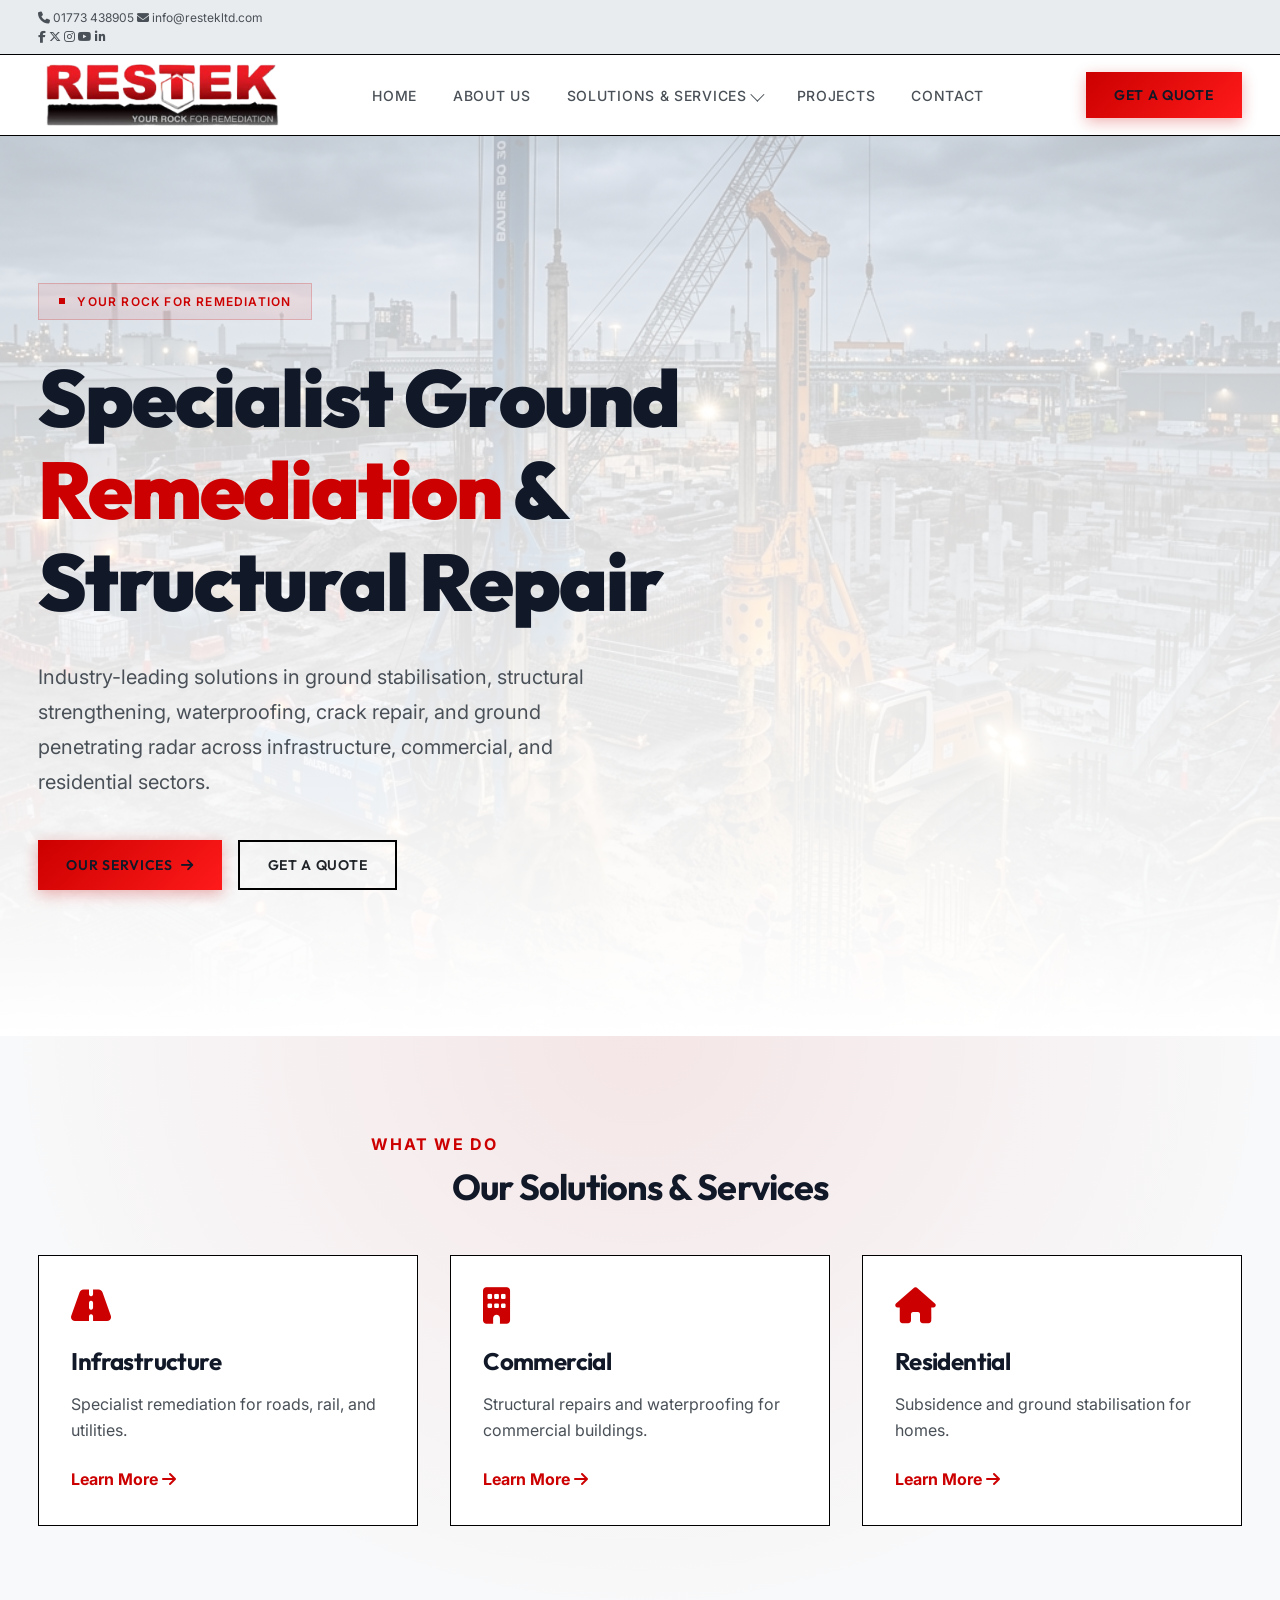
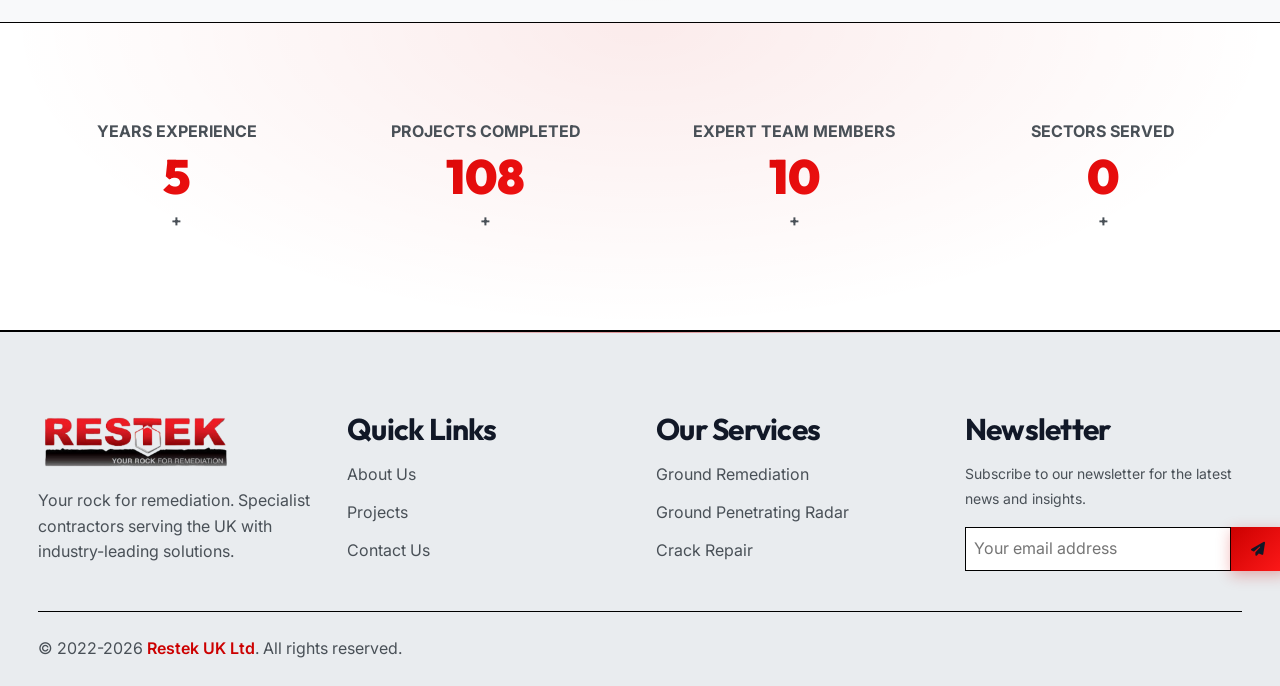
<file: index.html>
<!DOCTYPE html>
<html lang="en-GB">
<head>
    <meta charset="UTF-8">
    <meta name="viewport" content="width=device-width, initial-scale=1.0">
    <title>Restek UK Ltd - Your Rock for Remediation</title>
    <meta name="description" content="Restek UK Ltd - Specialist ground remediation, structural repair, waterproofing, and GPR services across infrastructure, commercial, and residential sectors. Your rock for remediation.">
    <link rel="preconnect" href="https://fonts.googleapis.com">
    <link rel="preconnect" href="https://fonts.gstatic.com" crossorigin>
    <link href="https://fonts.googleapis.com/css2?family=Inter:wght@300;400;500;600;700&family=Outfit:wght@400;500;600;700;800;900&display=swap" rel="stylesheet">
    <link rel="stylesheet" href="https://cdnjs.cloudflare.com/ajax/libs/font-awesome/6.4.0/css/all.min.css">
    <link rel="stylesheet" href="css/styles.css">
</head>
<body>
    <!-- Top Bar -->
    <div class="top-bar">
        <div class="container">
            <div class="top-bar-content">
                <div class="top-bar-left">
                    <a href="tel:+441773438905" class="top-bar-link" id="top-phone">
                        <i class="fas fa-phone"></i>
                        <span>01773 438905</span>
                    </a>
                    <a href="mailto:info@restekltd.com" class="top-bar-link" id="top-email">
                        <i class="fas fa-envelope"></i>
                        <span>info@restekltd.com</span>
                    </a>
                </div>
                <div class="top-bar-right">
                    <div class="social-links">
                        <a href="https://www.facebook.com/RestekLTD/" target="_blank" rel="noopener" aria-label="Facebook"><i class="fab fa-facebook-f"></i></a>
                        <a href="https://twitter.com/RestekUKLTD" target="_blank" rel="noopener" aria-label="Twitter"><i class="fab fa-x-twitter"></i></a>
                        <a href="https://www.instagram.com/restek_ukltd/" target="_blank" rel="noopener" aria-label="Instagram"><i class="fab fa-instagram"></i></a>
                        <a href="https://www.youtube.com/channel/UCi-WhqzECs9Lo9z_r0eNfmw" target="_blank" rel="noopener" aria-label="YouTube"><i class="fab fa-youtube"></i></a>
                        <a href="https://www.linkedin.com/company/restek-uk-limited/" target="_blank" rel="noopener" aria-label="LinkedIn"><i class="fab fa-linkedin-in"></i></a>
                    </div>
                </div>
            </div>
        </div>
    </div>

    <!-- Header -->
    <header class="header" id="main-header">
      <div class="container">
        <div class="header-content" style="display: contents;">
          <a href="index.html" class="header__logo" id="site-logo">
            <img src="images/logo.png" alt="Restek Logo">
          </a>
          <nav class="nav" id="main-nav">
            <ul class="nav__list">
              <li class="nav__item active">
                <a href="index.html" class="nav__link">Home</a>
              </li>
              <li class="nav__item ">
                <a href="about.html" class="nav__link">About Us</a>
              </li>
              <li class="nav__dropdown">
                <a href="services.html" class="nav__link ">
                    <span class="nav__dropdown-toggle">Solutions & Services <i class="chevron"></i></span>
                </a>
                <div class="nav__dropdown-menu">
                  <a href="services.html#ground-remediation"><i class="fas fa-road"></i> Ground Remediation</a>
                  <a href="services.html#gpr"><i class="fas fa-satellite-dish"></i> Ground Penetrating Radar</a>
                  <a href="services.html#surface-coatings"><i class="fas fa-paint-roller"></i> Surface Coatings</a>
                  <a href="services.html#crack-repair"><i class="fas fa-tools"></i> Crack Repair</a>
                  <a href="services.html#structural-strengthening"><i class="fas fa-building"></i> Structural Strengthening</a>
                  <a href="services.html#waterproofing"><i class="fas fa-water"></i> Waterproofing</a>
                  <a href="services.html#subsidence"><i class="fas fa-house-damage"></i> Subsidence</a>
                </div>
              </li>
              <li class="nav__item ">
                <a href="projects.html" class="nav__link">Projects</a>
              </li>
              <li class="nav__item ">
                <a href="contact.html" class="nav__link">Contact</a>
              </li>
            </ul>
          </nav>
          <a href="contact.html" class="btn btn-primary header__cta" id="header-cta">Get a Quote</a>
          <button class="hamburger" id="mobile-toggle" aria-label="Toggle Menu">
            <span class="hamburger__line"></span>
            <span class="hamburger__line"></span>
            <span class="hamburger__line"></span>
          </button>
        </div>
      </div>
    </header>

    <!-- Mobile Menu Overlay -->
    <div class="mobile-nav" id="mobile-menu">
      <ul class="mobile-nav__list">
        <li><a href="index.html" class="mobile-nav__link">Home</a></li>
        <li><a href="about.html" class="mobile-nav__link">About Us</a></li>
        <li><a href="services.html" class="mobile-nav__link">Solutions & Services</a></li>
        <li><a href="projects.html" class="mobile-nav__link">Projects</a></li>
        <li><a href="contact.html" class="mobile-nav__link">Contact</a></li>
      </ul>
      <a href="contact.html" class="btn btn-primary mobile-cta">Get a Quote</a>
    </div>

    <!-- Hero Section -->
    <section class="hero" id="hero-section">
      <div class="hero__bg">
        <img src="images/hero-bg.png" alt="Restek UK ground remediation project" />
      </div>
      <div class="container">
        <div class="hero__content animate-on-scroll">
          <div class="hero__label">
            <span class="dot"></span>
            Your Rock for Remediation
          </div>
          <h1 class="hero__title">
            Specialist Ground <span style="color: var(--clr-accent-orange);">Remediation</span> &<br>Structural Repair
          </h1>
          <p class="hero__description">
            Industry-leading solutions in ground stabilisation, structural strengthening, waterproofing, crack repair, and ground penetrating radar across infrastructure, commercial, and residential sectors.
          </p>
          <div class="hero__actions">
            <a href="services.html" class="btn btn-primary">Our Services <i class="fas fa-arrow-right"></i></a>
            <a href="contact.html" class="btn btn-outline">Get a Quote</a>
          </div>
        </div>
      </div>
    </section>

    <!-- Services Overview -->
    <section class="section">
        <div class="container">
            <div style="text-align: center; margin-bottom: var(--sp-12);">
                <p style="color: var(--clr-accent-orange); font-weight: var(--fw-bold); text-transform: uppercase; letter-spacing: var(--ls-wider); margin-bottom: var(--sp-2);">What We Do</p>
                <h2 style="font-size: var(--fs-3xl); font-weight: var(--fw-bold); color: var(--clr-text-heading);">Our Solutions & Services</h2>
            </div>
            <div style="display: grid; grid-template-columns: repeat(auto-fit, minmax(300px, 1fr)); gap: var(--sp-8);">
                <div class="service-card" style="background: var(--clr-card-bg); border: 1px solid var(--clr-glass-border); padding: var(--sp-8); border-radius: var(--radius-lg); transition: transform var(--tr-normal);">
                    <i class="fas fa-road" style="font-size: var(--fs-3xl); color: var(--clr-accent-orange); margin-bottom: var(--sp-6);"></i>
                    <h3 style="font-size: var(--fs-xl); color: var(--clr-text-heading); margin-bottom: var(--sp-4);">Infrastructure</h3>
                    <p style="color: var(--clr-text-muted); margin-bottom: var(--sp-6);">Specialist remediation for roads, rail, and utilities.</p>
                    <a href="services.html" style="color: var(--clr-accent-orange); font-weight: var(--fw-bold);">Learn More <i class="fas fa-arrow-right"></i></a>
                </div>
                <div class="service-card" style="background: var(--clr-card-bg); border: 1px solid var(--clr-glass-border); padding: var(--sp-8); border-radius: var(--radius-lg); transition: transform var(--tr-normal);">
                    <i class="fas fa-building" style="font-size: var(--fs-3xl); color: var(--clr-accent-orange); margin-bottom: var(--sp-6);"></i>
                    <h3 style="font-size: var(--fs-xl); color: var(--clr-text-heading); margin-bottom: var(--sp-4);">Commercial</h3>
                    <p style="color: var(--clr-text-muted); margin-bottom: var(--sp-6);">Structural repairs and waterproofing for commercial buildings.</p>
                    <a href="services.html" style="color: var(--clr-accent-orange); font-weight: var(--fw-bold);">Learn More <i class="fas fa-arrow-right"></i></a>
                </div>
                <div class="service-card" style="background: var(--clr-card-bg); border: 1px solid var(--clr-glass-border); padding: var(--sp-8); border-radius: var(--radius-lg); transition: transform var(--tr-normal);">
                    <i class="fas fa-house" style="font-size: var(--fs-3xl); color: var(--clr-accent-orange); margin-bottom: var(--sp-6);"></i>
                    <h3 style="font-size: var(--fs-xl); color: var(--clr-text-heading); margin-bottom: var(--sp-4);">Residential</h3>
                    <p style="color: var(--clr-text-muted); margin-bottom: var(--sp-6);">Subsidence and ground stabilisation for homes.</p>
                    <a href="services.html" style="color: var(--clr-accent-orange); font-weight: var(--fw-bold);">Learn More <i class="fas fa-arrow-right"></i></a>
                </div>
            </div>
        </div>
    </section>

    <!-- Statistics Section -->
    <section class="stats section" id="stats-section" style="background: var(--clr-glass-bg); border-top: 1px solid var(--clr-glass-border); border-bottom: 1px solid var(--clr-glass-border);">
      <div class="container">
        <div class="stats-grid" style="display: grid; grid-template-columns: repeat(auto-fit, minmax(200px, 1fr)); gap: var(--sp-8); text-align: center;">
          <div class="stat-card">
            <p style="color: var(--clr-text-muted); font-weight: var(--fw-bold); text-transform: uppercase;">YEARS EXPERIENCE</p>
            <div class="stat__number" data-count="25" style="font-size: var(--fs-4xl); font-weight: var(--fw-black); color: var(--clr-accent-orange); margin: var(--sp-2) 0;">0</div>
            <p style="color: var(--clr-text-muted); font-weight: var(--fw-bold);">+</p>
          </div>
          <div class="stat-card">
            <p style="color: var(--clr-text-muted); font-weight: var(--fw-bold); text-transform: uppercase;">PROJECTS COMPLETED</p>
            <div class="stat__number" data-count="500" style="font-size: var(--fs-4xl); font-weight: var(--fw-black); color: var(--clr-accent-orange); margin: var(--sp-2) 0;">0</div>
            <p style="color: var(--clr-text-muted); font-weight: var(--fw-bold);">+</p>
          </div>
          <div class="stat-card">
            <p style="color: var(--clr-text-muted); font-weight: var(--fw-bold); text-transform: uppercase;">EXPERT TEAM MEMBERS</p>
            <div class="stat__number" data-count="50" style="font-size: var(--fs-4xl); font-weight: var(--fw-black); color: var(--clr-accent-orange); margin: var(--sp-2) 0;">0</div>
            <p style="color: var(--clr-text-muted); font-weight: var(--fw-bold);">+</p>
          </div>
          <div class="stat-card">
            <p style="color: var(--clr-text-muted); font-weight: var(--fw-bold); text-transform: uppercase;">SECTORS SERVED</p>
            <div class="stat__number" data-count="3" style="font-size: var(--fs-4xl); font-weight: var(--fw-black); color: var(--clr-accent-orange); margin: var(--sp-2) 0;">0</div>
            <p style="color: var(--clr-text-muted); font-weight: var(--fw-bold);">+</p>
          </div>
        </div>
      </div>
    </section>

    <!-- Footer -->
    <footer class="footer">
      <div class="container">
        <div class="footer-grid" style="display: grid; grid-template-columns: repeat(auto-fit, minmax(250px, 1fr)); gap: var(--sp-8); padding-bottom: var(--sp-10); border-bottom: 1px solid var(--clr-border-subtle);">
          <div class="footer-col">
            <a href="index.html" class="footer__logo">
              <img src="images/logo.png" alt="Restek Logo" style="height: 60px; width: auto; object-fit: contain;">
            </a>
            <p class="footer__about" style="margin-top: var(--sp-4); color: var(--clr-text-muted);">Your rock for remediation. Specialist contractors serving the UK with industry-leading solutions.</p>
          </div>
          <div class="footer-col">
            <h4 class="footer-heading" style="color: var(--clr-text-heading); margin-bottom: var(--sp-4);">Quick Links</h4>
            <ul class="footer__links" style="list-style: none; padding: 0;">
              <li><a href="about.html" style="color: var(--clr-text-muted); text-decoration: none;">About Us</a></li>
              <li><a href="projects.html" style="color: var(--clr-text-muted); text-decoration: none;">Projects</a></li>
              <li><a href="contact.html" style="color: var(--clr-text-muted); text-decoration: none;">Contact Us</a></li>
            </ul>
          </div>
          <div class="footer-col">
            <h4 class="footer-heading" style="color: var(--clr-text-heading); margin-bottom: var(--sp-4);">Our Services</h4>
            <ul class="footer__links" style="list-style: none; padding: 0;">
              <li><a href="services.html#ground-remediation" style="color: var(--clr-text-muted); text-decoration: none;">Ground Remediation</a></li>
              <li><a href="services.html#gpr" style="color: var(--clr-text-muted); text-decoration: none;">Ground Penetrating Radar</a></li>
              <li><a href="services.html#crack-repair" style="color: var(--clr-text-muted); text-decoration: none;">Crack Repair</a></li>
            </ul>
          </div>
          <div class="footer-col">
            <h4 class="footer-heading" style="color: var(--clr-text-heading); margin-bottom: var(--sp-4);">Newsletter</h4>
            <p class="footer__newsletter-text" style="color: var(--clr-text-muted); margin-bottom: var(--sp-4);">Subscribe to our newsletter for the latest news and insights.</p>
            <form class="newsletter-form">
              <div class="newsletter-input-group" style="display: flex;">
                <input type="email" placeholder="Your email address" required style="padding: var(--sp-2); border: 1px solid var(--clr-border-subtle); background: var(--clr-glass-bg); color: var(--clr-text-light);">
                <button type="submit" class="btn btn-primary"><i class="fas fa-paper-plane"></i></button>
              </div>
            </form>
          </div>
        </div>
        <div class="footer__bottom" style="padding-top: var(--sp-6); text-align: center; color: var(--clr-text-muted);">
          <p>&copy; 2022-2026 <strong><a href="index.html" style="color: var(--clr-accent-orange);">Restek UK Ltd</a></strong>. All rights reserved.</p>
        </div>
      </div>
    </footer>
    <script src="js/main.js"></script>
</body>
</html>
</file>
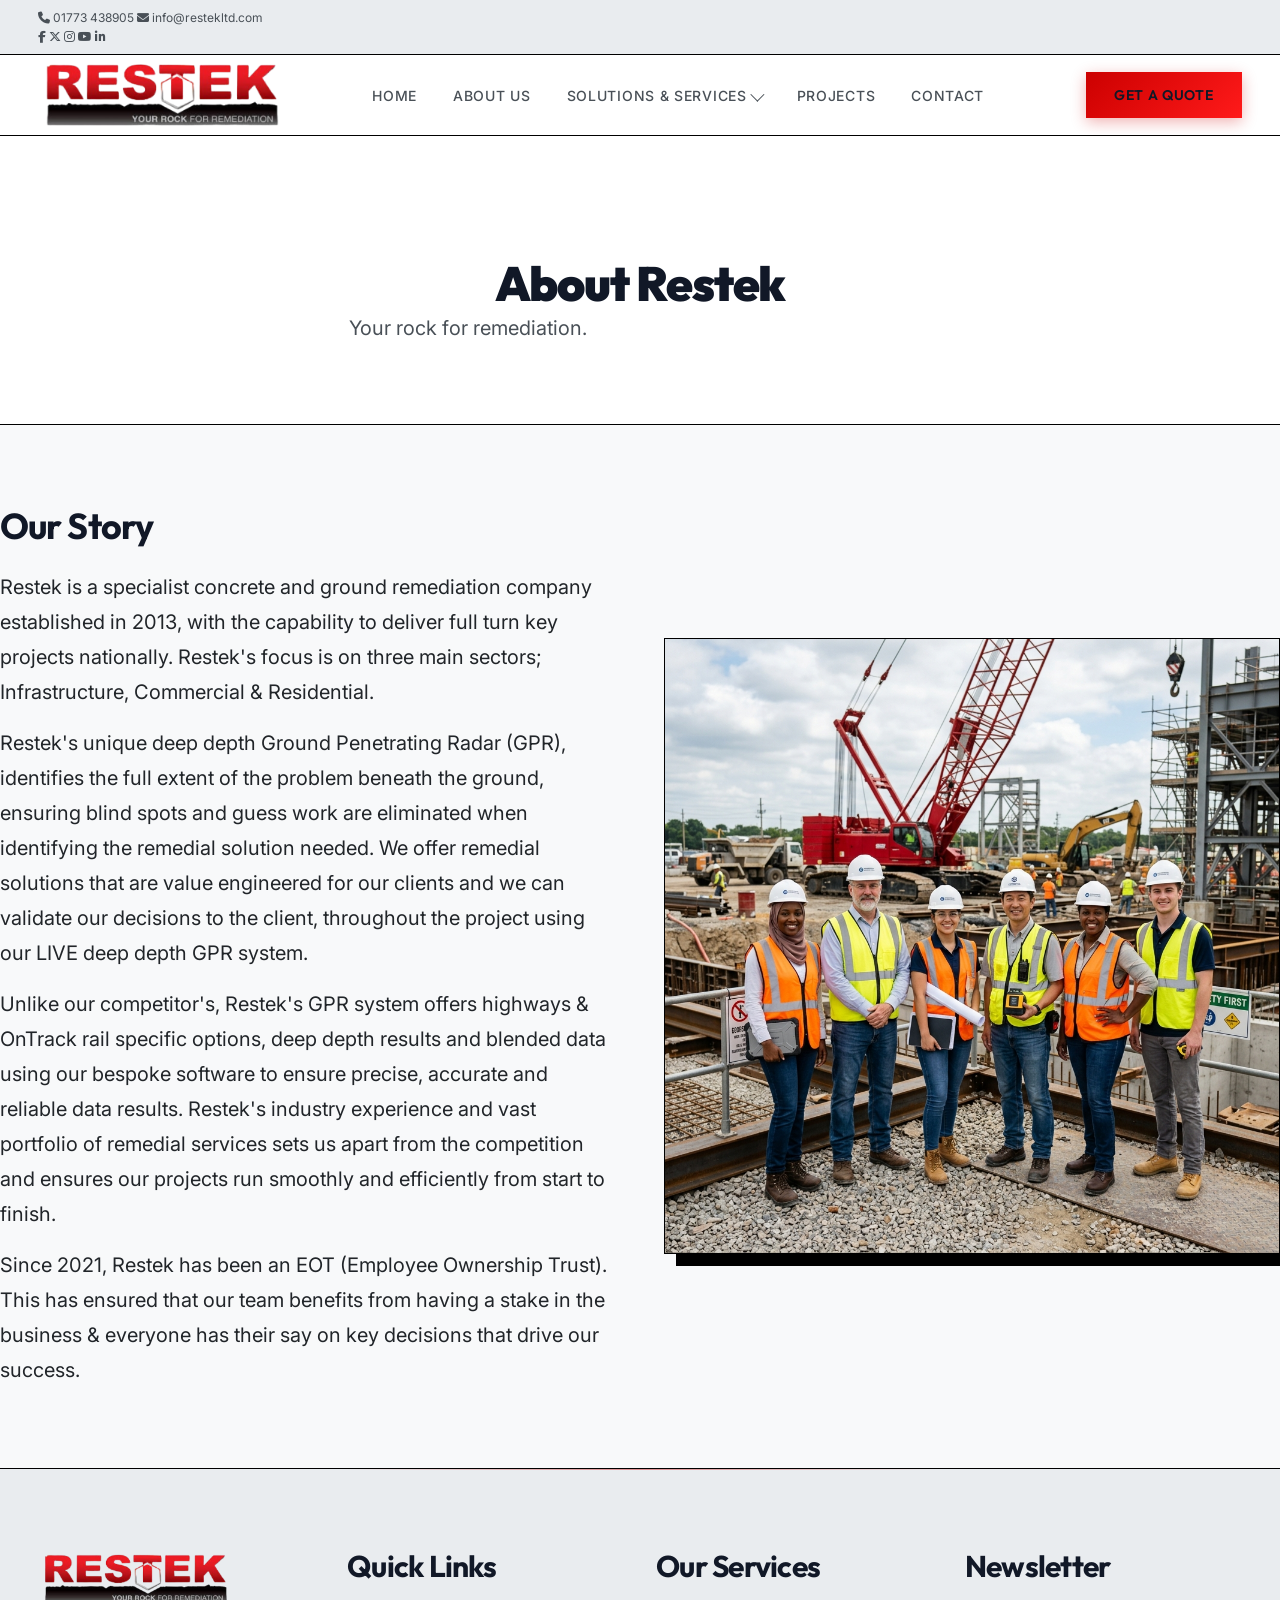
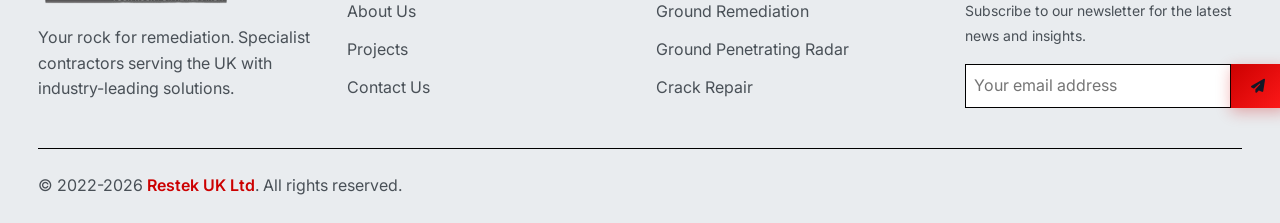
<file: about.html>
<!DOCTYPE html>
<html lang="en-GB">
<head>
    <meta charset="UTF-8">
    <meta name="viewport" content="width=device-width, initial-scale=1.0">
    <title>Restek UK Ltd - Your Rock for Remediation</title>
    <meta name="description" content="Restek UK Ltd - Specialist ground remediation, structural repair, waterproofing, and GPR services across infrastructure, commercial, and residential sectors. Your rock for remediation.">
    <link rel="preconnect" href="https://fonts.googleapis.com">
    <link rel="preconnect" href="https://fonts.gstatic.com" crossorigin>
    <link href="https://fonts.googleapis.com/css2?family=Inter:wght@300;400;500;600;700&family=Outfit:wght@400;500;600;700;800;900&display=swap" rel="stylesheet">
    <link rel="stylesheet" href="https://cdnjs.cloudflare.com/ajax/libs/font-awesome/6.4.0/css/all.min.css">
    <link rel="stylesheet" href="css/styles.css">
</head>
<body>
    <!-- Top Bar -->
    <div class="top-bar">
        <div class="container">
            <div class="top-bar-content">
                <div class="top-bar-left">
                    <a href="tel:+441773438905" class="top-bar-link" id="top-phone">
                        <i class="fas fa-phone"></i>
                        <span>01773 438905</span>
                    </a>
                    <a href="mailto:info@restekltd.com" class="top-bar-link" id="top-email">
                        <i class="fas fa-envelope"></i>
                        <span>info@restekltd.com</span>
                    </a>
                </div>
                <div class="top-bar-right">
                    <div class="social-links">
                        <a href="https://www.facebook.com/RestekLTD/" target="_blank" rel="noopener" aria-label="Facebook"><i class="fab fa-facebook-f"></i></a>
                        <a href="https://twitter.com/RestekUKLTD" target="_blank" rel="noopener" aria-label="Twitter"><i class="fab fa-x-twitter"></i></a>
                        <a href="https://www.instagram.com/restek_ukltd/" target="_blank" rel="noopener" aria-label="Instagram"><i class="fab fa-instagram"></i></a>
                        <a href="https://www.youtube.com/channel/UCi-WhqzECs9Lo9z_r0eNfmw" target="_blank" rel="noopener" aria-label="YouTube"><i class="fab fa-youtube"></i></a>
                        <a href="https://www.linkedin.com/company/restek-uk-limited/" target="_blank" rel="noopener" aria-label="LinkedIn"><i class="fab fa-linkedin-in"></i></a>
                    </div>
                </div>
            </div>
        </div>
    </div>

    <!-- Header -->
    <header class="header" id="main-header">
      <div class="container">
        <div class="header-content" style="display: contents;">
          <a href="index.html" class="header__logo" id="site-logo">
            <img src="images/logo.png" alt="Restek Logo">
          </a>
          <nav class="nav" id="main-nav">
            <ul class="nav__list">
              <li class="nav__item ">
                <a href="index.html" class="nav__link">Home</a>
              </li>
              <li class="nav__item active">
                <a href="about.html" class="nav__link">About Us</a>
              </li>
              <li class="nav__dropdown">
                <a href="services.html" class="nav__link ">
                    <span class="nav__dropdown-toggle">Solutions & Services <i class="chevron"></i></span>
                </a>
                <div class="nav__dropdown-menu">
                  <a href="services.html#ground-remediation"><i class="fas fa-road"></i> Ground Remediation</a>
                  <a href="services.html#gpr"><i class="fas fa-satellite-dish"></i> Ground Penetrating Radar</a>
                  <a href="services.html#surface-coatings"><i class="fas fa-paint-roller"></i> Surface Coatings</a>
                  <a href="services.html#crack-repair"><i class="fas fa-tools"></i> Crack Repair</a>
                  <a href="services.html#structural-strengthening"><i class="fas fa-building"></i> Structural Strengthening</a>
                  <a href="services.html#waterproofing"><i class="fas fa-water"></i> Waterproofing</a>
                  <a href="services.html#subsidence"><i class="fas fa-house-damage"></i> Subsidence</a>
                </div>
              </li>
              <li class="nav__item ">
                <a href="projects.html" class="nav__link">Projects</a>
              </li>
              <li class="nav__item ">
                <a href="contact.html" class="nav__link">Contact</a>
              </li>
            </ul>
          </nav>
          <a href="contact.html" class="btn btn-primary header__cta" id="header-cta">Get a Quote</a>
          <button class="hamburger" id="mobile-toggle" aria-label="Toggle Menu">
            <span class="hamburger__line"></span>
            <span class="hamburger__line"></span>
            <span class="hamburger__line"></span>
          </button>
        </div>
      </div>
    </header>

    <!-- Mobile Menu Overlay -->
    <div class="mobile-nav" id="mobile-menu">
      <ul class="mobile-nav__list">
        <li><a href="index.html" class="mobile-nav__link">Home</a></li>
        <li><a href="about.html" class="mobile-nav__link">About Us</a></li>
        <li><a href="services.html" class="mobile-nav__link">Solutions & Services</a></li>
        <li><a href="projects.html" class="mobile-nav__link">Projects</a></li>
        <li><a href="contact.html" class="mobile-nav__link">Contact</a></li>
      </ul>
      <a href="contact.html" class="btn btn-primary mobile-cta">Get a Quote</a>
    </div>

    <div style="padding: 120px 0 80px; background: var(--clr-glass-bg); text-align: center; border-bottom: 1px solid var(--clr-glass-border);">
        <h1 style="font-size: var(--fs-4xl); font-weight: var(--fw-black); color: var(--clr-text-heading);">About Restek</h1>
        <p style="font-size: var(--fs-lg); color: var(--clr-text-muted);">Your rock for remediation.</p>
    </div>
    
    <div class="container" style="padding: 80px 0;">
        <div style="display: grid; grid-template-columns: 1fr 1fr; gap: var(--sp-12); align-items: center;">
            <div>
                <h2 style="font-size: var(--fs-3xl); font-weight: var(--fw-bold); color: var(--clr-text-heading); margin-bottom: var(--sp-6);">Our Story</h2>
                <p style="font-size: var(--fs-lg); line-height: var(--lh-relaxed); color: var(--clr-text-light); margin-bottom: var(--sp-4);">Restek is a specialist concrete and ground remediation company established in 2013, with the capability to deliver full turn key projects nationally. Restek's focus is on three main sectors; Infrastructure, Commercial & Residential.</p>
                <p style="font-size: var(--fs-lg); line-height: var(--lh-relaxed); color: var(--clr-text-light); margin-bottom: var(--sp-4);">Restek's unique deep depth Ground Penetrating Radar (GPR), identifies the full extent of the problem beneath the ground, ensuring blind spots and guess work are eliminated when identifying the remedial solution needed. We offer remedial solutions that are value engineered for our clients and we can validate our decisions to the client, throughout the project using our LIVE deep depth GPR system.</p>
                <p style="font-size: var(--fs-lg); line-height: var(--lh-relaxed); color: var(--clr-text-light); margin-bottom: var(--sp-4);">Unlike our competitor's, Restek's GPR system offers highways & OnTrack rail specific options, deep depth results and blended data using our bespoke software to ensure precise, accurate and reliable data results. Restek's industry experience and vast portfolio of remedial services sets us apart from the competition and ensures our projects run smoothly and efficiently from start to finish.</p>
                <p style="font-size: var(--fs-lg); line-height: var(--lh-relaxed); color: var(--clr-text-light);">Since 2021, Restek has been an EOT (Employee Ownership Trust). This has ensured that our team benefits from having a stake in the business & everyone has their say on key decisions that drive our success.</p>
            </div>
            <div>
                <img src="images/about-team.png" alt="Restek Team" style="width: 100%; height: auto; border: 1px solid var(--clr-border-subtle); border-radius: var(--radius-lg); box-shadow: var(--shadow-xl);">
            </div>
        </div>
    </div>

    <!-- Footer -->
    <footer class="footer">
      <div class="container">
        <div class="footer-grid" style="display: grid; grid-template-columns: repeat(auto-fit, minmax(250px, 1fr)); gap: var(--sp-8); padding-bottom: var(--sp-10); border-bottom: 1px solid var(--clr-border-subtle);">
          <div class="footer-col">
            <a href="index.html" class="footer__logo">
              <img src="images/logo.png" alt="Restek Logo" style="height: 60px; width: auto; object-fit: contain;">
            </a>
            <p class="footer__about" style="margin-top: var(--sp-4); color: var(--clr-text-muted);">Your rock for remediation. Specialist contractors serving the UK with industry-leading solutions.</p>
          </div>
          <div class="footer-col">
            <h4 class="footer-heading" style="color: var(--clr-text-heading); margin-bottom: var(--sp-4);">Quick Links</h4>
            <ul class="footer__links" style="list-style: none; padding: 0;">
              <li><a href="about.html" style="color: var(--clr-text-muted); text-decoration: none;">About Us</a></li>
              <li><a href="projects.html" style="color: var(--clr-text-muted); text-decoration: none;">Projects</a></li>
              <li><a href="contact.html" style="color: var(--clr-text-muted); text-decoration: none;">Contact Us</a></li>
            </ul>
          </div>
          <div class="footer-col">
            <h4 class="footer-heading" style="color: var(--clr-text-heading); margin-bottom: var(--sp-4);">Our Services</h4>
            <ul class="footer__links" style="list-style: none; padding: 0;">
              <li><a href="services.html#ground-remediation" style="color: var(--clr-text-muted); text-decoration: none;">Ground Remediation</a></li>
              <li><a href="services.html#gpr" style="color: var(--clr-text-muted); text-decoration: none;">Ground Penetrating Radar</a></li>
              <li><a href="services.html#crack-repair" style="color: var(--clr-text-muted); text-decoration: none;">Crack Repair</a></li>
            </ul>
          </div>
          <div class="footer-col">
            <h4 class="footer-heading" style="color: var(--clr-text-heading); margin-bottom: var(--sp-4);">Newsletter</h4>
            <p class="footer__newsletter-text" style="color: var(--clr-text-muted); margin-bottom: var(--sp-4);">Subscribe to our newsletter for the latest news and insights.</p>
            <form class="newsletter-form">
              <div class="newsletter-input-group" style="display: flex;">
                <input type="email" placeholder="Your email address" required style="padding: var(--sp-2); border: 1px solid var(--clr-border-subtle); background: var(--clr-glass-bg); color: var(--clr-text-light);">
                <button type="submit" class="btn btn-primary"><i class="fas fa-paper-plane"></i></button>
              </div>
            </form>
          </div>
        </div>
        <div class="footer__bottom" style="padding-top: var(--sp-6); text-align: center; color: var(--clr-text-muted);">
          <p>&copy; 2022-2026 <strong><a href="index.html" style="color: var(--clr-accent-orange);">Restek UK Ltd</a></strong>. All rights reserved.</p>
        </div>
      </div>
    </footer>
    <script src="js/main.js"></script>
</body>
</html>
</file>
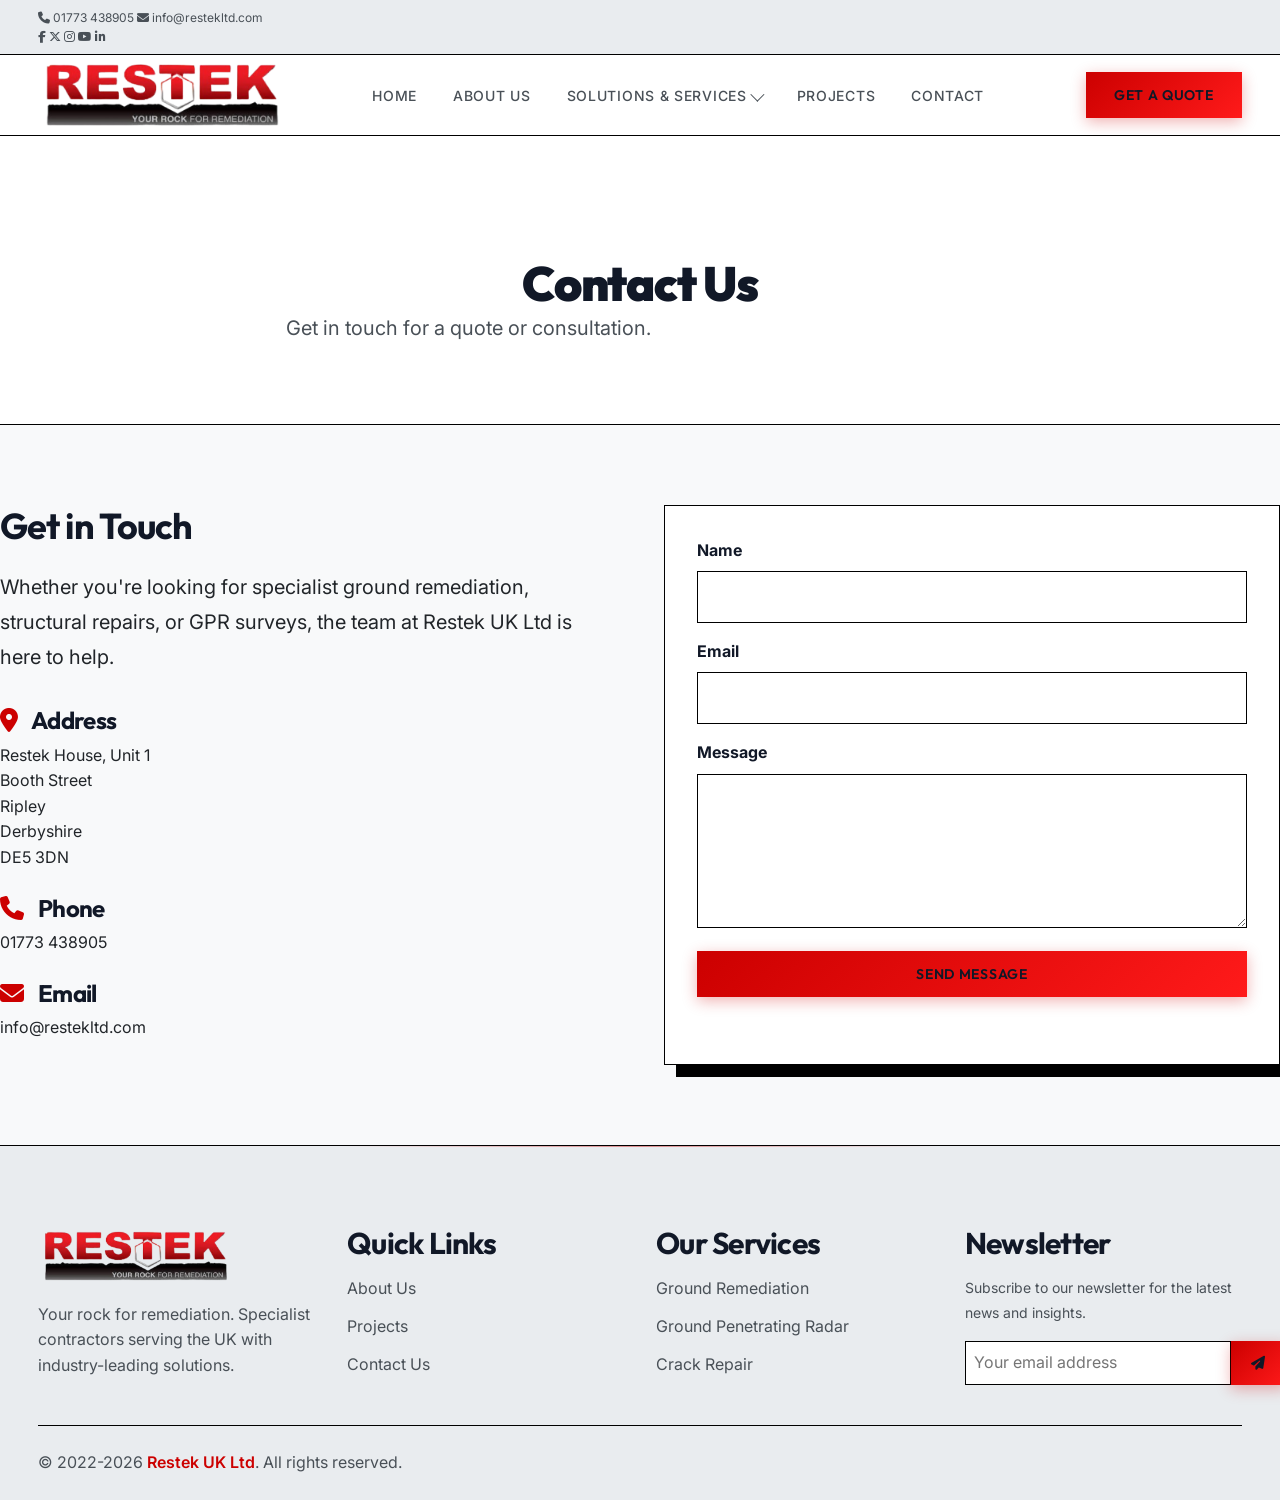
<file: contact.html>
<!DOCTYPE html>
<html lang="en-GB">
<head>
    <meta charset="UTF-8">
    <meta name="viewport" content="width=device-width, initial-scale=1.0">
    <title>Restek UK Ltd - Your Rock for Remediation</title>
    <meta name="description" content="Restek UK Ltd - Specialist ground remediation, structural repair, waterproofing, and GPR services across infrastructure, commercial, and residential sectors. Your rock for remediation.">
    <link rel="preconnect" href="https://fonts.googleapis.com">
    <link rel="preconnect" href="https://fonts.gstatic.com" crossorigin>
    <link href="https://fonts.googleapis.com/css2?family=Inter:wght@300;400;500;600;700&family=Outfit:wght@400;500;600;700;800;900&display=swap" rel="stylesheet">
    <link rel="stylesheet" href="https://cdnjs.cloudflare.com/ajax/libs/font-awesome/6.4.0/css/all.min.css">
    <link rel="stylesheet" href="css/styles.css">
</head>
<body>
    <!-- Top Bar -->
    <div class="top-bar">
        <div class="container">
            <div class="top-bar-content">
                <div class="top-bar-left">
                    <a href="tel:+441773438905" class="top-bar-link" id="top-phone">
                        <i class="fas fa-phone"></i>
                        <span>01773 438905</span>
                    </a>
                    <a href="mailto:info@restekltd.com" class="top-bar-link" id="top-email">
                        <i class="fas fa-envelope"></i>
                        <span>info@restekltd.com</span>
                    </a>
                </div>
                <div class="top-bar-right">
                    <div class="social-links">
                        <a href="https://www.facebook.com/RestekLTD/" target="_blank" rel="noopener" aria-label="Facebook"><i class="fab fa-facebook-f"></i></a>
                        <a href="https://twitter.com/RestekUKLTD" target="_blank" rel="noopener" aria-label="Twitter"><i class="fab fa-x-twitter"></i></a>
                        <a href="https://www.instagram.com/restek_ukltd/" target="_blank" rel="noopener" aria-label="Instagram"><i class="fab fa-instagram"></i></a>
                        <a href="https://www.youtube.com/channel/UCi-WhqzECs9Lo9z_r0eNfmw" target="_blank" rel="noopener" aria-label="YouTube"><i class="fab fa-youtube"></i></a>
                        <a href="https://www.linkedin.com/company/restek-uk-limited/" target="_blank" rel="noopener" aria-label="LinkedIn"><i class="fab fa-linkedin-in"></i></a>
                    </div>
                </div>
            </div>
        </div>
    </div>

    <!-- Header -->
    <header class="header" id="main-header">
      <div class="container">
        <div class="header-content" style="display: contents;">
          <a href="index.html" class="header__logo" id="site-logo">
            <img src="images/logo.png" alt="Restek Logo">
          </a>
          <nav class="nav" id="main-nav">
            <ul class="nav__list">
              <li class="nav__item ">
                <a href="index.html" class="nav__link">Home</a>
              </li>
              <li class="nav__item ">
                <a href="about.html" class="nav__link">About Us</a>
              </li>
              <li class="nav__dropdown">
                <a href="services.html" class="nav__link ">
                    <span class="nav__dropdown-toggle">Solutions & Services <i class="chevron"></i></span>
                </a>
                <div class="nav__dropdown-menu">
                  <a href="services.html#ground-remediation"><i class="fas fa-road"></i> Ground Remediation</a>
                  <a href="services.html#gpr"><i class="fas fa-satellite-dish"></i> Ground Penetrating Radar</a>
                  <a href="services.html#surface-coatings"><i class="fas fa-paint-roller"></i> Surface Coatings</a>
                  <a href="services.html#crack-repair"><i class="fas fa-tools"></i> Crack Repair</a>
                  <a href="services.html#structural-strengthening"><i class="fas fa-building"></i> Structural Strengthening</a>
                  <a href="services.html#waterproofing"><i class="fas fa-water"></i> Waterproofing</a>
                  <a href="services.html#subsidence"><i class="fas fa-house-damage"></i> Subsidence</a>
                </div>
              </li>
              <li class="nav__item ">
                <a href="projects.html" class="nav__link">Projects</a>
              </li>
              <li class="nav__item active">
                <a href="contact.html" class="nav__link">Contact</a>
              </li>
            </ul>
          </nav>
          <a href="contact.html" class="btn btn-primary header__cta" id="header-cta">Get a Quote</a>
          <button class="hamburger" id="mobile-toggle" aria-label="Toggle Menu">
            <span class="hamburger__line"></span>
            <span class="hamburger__line"></span>
            <span class="hamburger__line"></span>
          </button>
        </div>
      </div>
    </header>

    <!-- Mobile Menu Overlay -->
    <div class="mobile-nav" id="mobile-menu">
      <ul class="mobile-nav__list">
        <li><a href="index.html" class="mobile-nav__link">Home</a></li>
        <li><a href="about.html" class="mobile-nav__link">About Us</a></li>
        <li><a href="services.html" class="mobile-nav__link">Solutions & Services</a></li>
        <li><a href="projects.html" class="mobile-nav__link">Projects</a></li>
        <li><a href="contact.html" class="mobile-nav__link">Contact</a></li>
      </ul>
      <a href="contact.html" class="btn btn-primary mobile-cta">Get a Quote</a>
    </div>

    <div style="padding: 120px 0 80px; background: var(--clr-glass-bg); text-align: center; border-bottom: 1px solid var(--clr-glass-border);">
        <h1 style="font-size: var(--fs-4xl); font-weight: var(--fw-black); color: var(--clr-text-heading);">Contact Us</h1>
        <p style="font-size: var(--fs-lg); color: var(--clr-text-muted);">Get in touch for a quote or consultation.</p>
    </div>
    <div class="container" style="padding: 80px 0; min-height: 50vh;">
        <div style="display: grid; grid-template-columns: 1fr 1fr; gap: var(--sp-12);">
            
            <div>
                <h2 style="font-size: var(--fs-3xl); font-weight: var(--fw-bold); color: var(--clr-text-heading); margin-bottom: var(--sp-6);">Get in Touch</h2>
                <p style="font-size: var(--fs-lg); line-height: var(--lh-relaxed); color: var(--clr-text-light); margin-bottom: var(--sp-8);">Whether you're looking for specialist ground remediation, structural repairs, or GPR surveys, the team at Restek UK Ltd is here to help.</p>
                
                <div style="margin-bottom: var(--sp-6);">
                    <h4 style="font-size: var(--fs-xl); font-weight: var(--fw-bold); color: var(--clr-text-heading); margin-bottom: var(--sp-2);"><i class="fas fa-map-marker-alt" style="color: var(--clr-accent-orange); margin-right: 10px;"></i> Address</h4>
                    <p style="color: var(--clr-text-light);">Restek House, Unit 1<br>Booth Street<br>Ripley<br>Derbyshire<br>DE5 3DN</p>
                </div>

                <div style="margin-bottom: var(--sp-6);">
                    <h4 style="font-size: var(--fs-xl); font-weight: var(--fw-bold); color: var(--clr-text-heading); margin-bottom: var(--sp-2);"><i class="fas fa-phone" style="color: var(--clr-accent-orange); margin-right: 10px;"></i> Phone</h4>
                    <p style="color: var(--clr-text-light);">01773 438905</p>
                </div>

                <div style="margin-bottom: var(--sp-6);">
                    <h4 style="font-size: var(--fs-xl); font-weight: var(--fw-bold); color: var(--clr-text-heading); margin-bottom: var(--sp-2);"><i class="fas fa-envelope" style="color: var(--clr-accent-orange); margin-right: 10px;"></i> Email</h4>
                    <p style="color: var(--clr-text-light);">info@restekltd.com</p>
                </div>
            </div>

            <div style="background: var(--clr-card-bg); border: 1px solid var(--clr-glass-border); padding: var(--sp-8); border-radius: var(--radius-lg); box-shadow: var(--shadow-xl);">
                <form>
                    <div style="margin-bottom: var(--sp-4);">
                        <label style="display: block; color: var(--clr-text-heading); font-weight: var(--fw-bold); margin-bottom: var(--sp-2);">Name</label>
                        <input type="text" style="width: 100%; padding: var(--sp-3); border: 1px solid var(--clr-border-subtle); background: var(--clr-glass-bg); color: var(--clr-text-light); border-radius: var(--radius-md);" required>
                    </div>
                    <div style="margin-bottom: var(--sp-4);">
                        <label style="display: block; color: var(--clr-text-heading); font-weight: var(--fw-bold); margin-bottom: var(--sp-2);">Email</label>
                        <input type="email" style="width: 100%; padding: var(--sp-3); border: 1px solid var(--clr-border-subtle); background: var(--clr-glass-bg); color: var(--clr-text-light); border-radius: var(--radius-md);" required>
                    </div>
                    <div style="margin-bottom: var(--sp-4);">
                        <label style="display: block; color: var(--clr-text-heading); font-weight: var(--fw-bold); margin-bottom: var(--sp-2);">Message</label>
                        <textarea rows="5" style="width: 100%; padding: var(--sp-3); border: 1px solid var(--clr-border-subtle); background: var(--clr-glass-bg); color: var(--clr-text-light); border-radius: var(--radius-md);" required></textarea>
                    </div>
                    <button type="submit" class="btn btn-primary" style="width: 100%;">Send Message</button>
                </form>
            </div>

        </div>
    </div>

    <!-- Footer -->
    <footer class="footer">
      <div class="container">
        <div class="footer-grid" style="display: grid; grid-template-columns: repeat(auto-fit, minmax(250px, 1fr)); gap: var(--sp-8); padding-bottom: var(--sp-10); border-bottom: 1px solid var(--clr-border-subtle);">
          <div class="footer-col">
            <a href="index.html" class="footer__logo">
              <img src="images/logo.png" alt="Restek Logo" style="height: 60px; width: auto; object-fit: contain;">
            </a>
            <p class="footer__about" style="margin-top: var(--sp-4); color: var(--clr-text-muted);">Your rock for remediation. Specialist contractors serving the UK with industry-leading solutions.</p>
          </div>
          <div class="footer-col">
            <h4 class="footer-heading" style="color: var(--clr-text-heading); margin-bottom: var(--sp-4);">Quick Links</h4>
            <ul class="footer__links" style="list-style: none; padding: 0;">
              <li><a href="about.html" style="color: var(--clr-text-muted); text-decoration: none;">About Us</a></li>
              <li><a href="projects.html" style="color: var(--clr-text-muted); text-decoration: none;">Projects</a></li>
              <li><a href="contact.html" style="color: var(--clr-text-muted); text-decoration: none;">Contact Us</a></li>
            </ul>
          </div>
          <div class="footer-col">
            <h4 class="footer-heading" style="color: var(--clr-text-heading); margin-bottom: var(--sp-4);">Our Services</h4>
            <ul class="footer__links" style="list-style: none; padding: 0;">
              <li><a href="services.html#ground-remediation" style="color: var(--clr-text-muted); text-decoration: none;">Ground Remediation</a></li>
              <li><a href="services.html#gpr" style="color: var(--clr-text-muted); text-decoration: none;">Ground Penetrating Radar</a></li>
              <li><a href="services.html#crack-repair" style="color: var(--clr-text-muted); text-decoration: none;">Crack Repair</a></li>
            </ul>
          </div>
          <div class="footer-col">
            <h4 class="footer-heading" style="color: var(--clr-text-heading); margin-bottom: var(--sp-4);">Newsletter</h4>
            <p class="footer__newsletter-text" style="color: var(--clr-text-muted); margin-bottom: var(--sp-4);">Subscribe to our newsletter for the latest news and insights.</p>
            <form class="newsletter-form">
              <div class="newsletter-input-group" style="display: flex;">
                <input type="email" placeholder="Your email address" required style="padding: var(--sp-2); border: 1px solid var(--clr-border-subtle); background: var(--clr-glass-bg); color: var(--clr-text-light);">
                <button type="submit" class="btn btn-primary"><i class="fas fa-paper-plane"></i></button>
              </div>
            </form>
          </div>
        </div>
        <div class="footer__bottom" style="padding-top: var(--sp-6); text-align: center; color: var(--clr-text-muted);">
          <p>&copy; 2022-2026 <strong><a href="index.html" style="color: var(--clr-accent-orange);">Restek UK Ltd</a></strong>. All rights reserved.</p>
        </div>
      </div>
    </footer>
    <script src="js/main.js"></script>
</body>
</html>
</file>
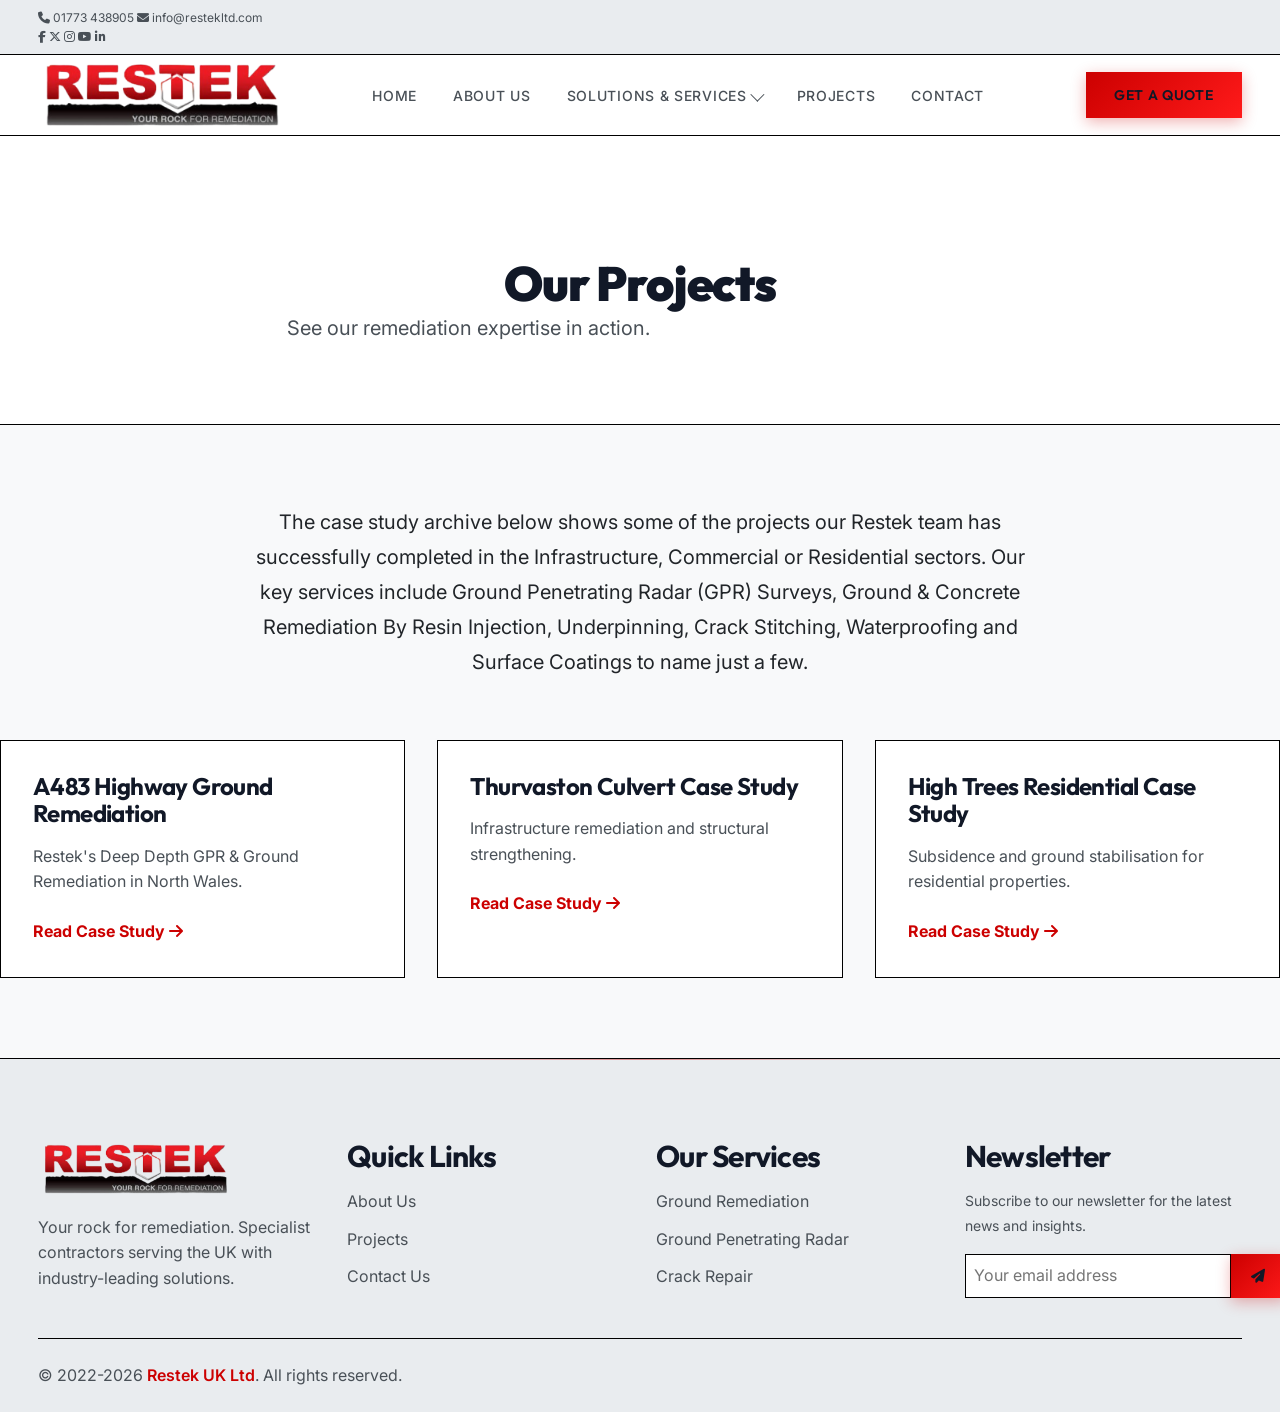
<file: projects.html>
<!DOCTYPE html>
<html lang="en-GB">
<head>
    <meta charset="UTF-8">
    <meta name="viewport" content="width=device-width, initial-scale=1.0">
    <title>Restek UK Ltd - Your Rock for Remediation</title>
    <meta name="description" content="Restek UK Ltd - Specialist ground remediation, structural repair, waterproofing, and GPR services across infrastructure, commercial, and residential sectors. Your rock for remediation.">
    <link rel="preconnect" href="https://fonts.googleapis.com">
    <link rel="preconnect" href="https://fonts.gstatic.com" crossorigin>
    <link href="https://fonts.googleapis.com/css2?family=Inter:wght@300;400;500;600;700&family=Outfit:wght@400;500;600;700;800;900&display=swap" rel="stylesheet">
    <link rel="stylesheet" href="https://cdnjs.cloudflare.com/ajax/libs/font-awesome/6.4.0/css/all.min.css">
    <link rel="stylesheet" href="css/styles.css">
</head>
<body>
    <!-- Top Bar -->
    <div class="top-bar">
        <div class="container">
            <div class="top-bar-content">
                <div class="top-bar-left">
                    <a href="tel:+441773438905" class="top-bar-link" id="top-phone">
                        <i class="fas fa-phone"></i>
                        <span>01773 438905</span>
                    </a>
                    <a href="mailto:info@restekltd.com" class="top-bar-link" id="top-email">
                        <i class="fas fa-envelope"></i>
                        <span>info@restekltd.com</span>
                    </a>
                </div>
                <div class="top-bar-right">
                    <div class="social-links">
                        <a href="https://www.facebook.com/RestekLTD/" target="_blank" rel="noopener" aria-label="Facebook"><i class="fab fa-facebook-f"></i></a>
                        <a href="https://twitter.com/RestekUKLTD" target="_blank" rel="noopener" aria-label="Twitter"><i class="fab fa-x-twitter"></i></a>
                        <a href="https://www.instagram.com/restek_ukltd/" target="_blank" rel="noopener" aria-label="Instagram"><i class="fab fa-instagram"></i></a>
                        <a href="https://www.youtube.com/channel/UCi-WhqzECs9Lo9z_r0eNfmw" target="_blank" rel="noopener" aria-label="YouTube"><i class="fab fa-youtube"></i></a>
                        <a href="https://www.linkedin.com/company/restek-uk-limited/" target="_blank" rel="noopener" aria-label="LinkedIn"><i class="fab fa-linkedin-in"></i></a>
                    </div>
                </div>
            </div>
        </div>
    </div>

    <!-- Header -->
    <header class="header" id="main-header">
      <div class="container">
        <div class="header-content" style="display: contents;">
          <a href="index.html" class="header__logo" id="site-logo">
            <img src="images/logo.png" alt="Restek Logo">
          </a>
          <nav class="nav" id="main-nav">
            <ul class="nav__list">
              <li class="nav__item ">
                <a href="index.html" class="nav__link">Home</a>
              </li>
              <li class="nav__item ">
                <a href="about.html" class="nav__link">About Us</a>
              </li>
              <li class="nav__dropdown">
                <a href="services.html" class="nav__link ">
                    <span class="nav__dropdown-toggle">Solutions & Services <i class="chevron"></i></span>
                </a>
                <div class="nav__dropdown-menu">
                  <a href="services.html#ground-remediation"><i class="fas fa-road"></i> Ground Remediation</a>
                  <a href="services.html#gpr"><i class="fas fa-satellite-dish"></i> Ground Penetrating Radar</a>
                  <a href="services.html#surface-coatings"><i class="fas fa-paint-roller"></i> Surface Coatings</a>
                  <a href="services.html#crack-repair"><i class="fas fa-tools"></i> Crack Repair</a>
                  <a href="services.html#structural-strengthening"><i class="fas fa-building"></i> Structural Strengthening</a>
                  <a href="services.html#waterproofing"><i class="fas fa-water"></i> Waterproofing</a>
                  <a href="services.html#subsidence"><i class="fas fa-house-damage"></i> Subsidence</a>
                </div>
              </li>
              <li class="nav__item active">
                <a href="projects.html" class="nav__link">Projects</a>
              </li>
              <li class="nav__item ">
                <a href="contact.html" class="nav__link">Contact</a>
              </li>
            </ul>
          </nav>
          <a href="contact.html" class="btn btn-primary header__cta" id="header-cta">Get a Quote</a>
          <button class="hamburger" id="mobile-toggle" aria-label="Toggle Menu">
            <span class="hamburger__line"></span>
            <span class="hamburger__line"></span>
            <span class="hamburger__line"></span>
          </button>
        </div>
      </div>
    </header>

    <!-- Mobile Menu Overlay -->
    <div class="mobile-nav" id="mobile-menu">
      <ul class="mobile-nav__list">
        <li><a href="index.html" class="mobile-nav__link">Home</a></li>
        <li><a href="about.html" class="mobile-nav__link">About Us</a></li>
        <li><a href="services.html" class="mobile-nav__link">Solutions & Services</a></li>
        <li><a href="projects.html" class="mobile-nav__link">Projects</a></li>
        <li><a href="contact.html" class="mobile-nav__link">Contact</a></li>
      </ul>
      <a href="contact.html" class="btn btn-primary mobile-cta">Get a Quote</a>
    </div>

    <div style="padding: 120px 0 80px; background: var(--clr-glass-bg); text-align: center; border-bottom: 1px solid var(--clr-glass-border);">
        <h1 style="font-size: var(--fs-4xl); font-weight: var(--fw-black); color: var(--clr-text-heading);">Our Projects</h1>
        <p style="font-size: var(--fs-lg); color: var(--clr-text-muted);">See our remediation expertise in action.</p>
    </div>
    <div class="container" style="padding: 80px 0; min-height: 50vh;">
        <p style="font-size: var(--fs-lg); line-height: var(--lh-relaxed); color: var(--clr-text-light); text-align: center; max-width: 800px; margin: 0 auto 60px;">The case study archive below shows some of the projects our Restek team has successfully completed in the Infrastructure, Commercial or Residential sectors. Our key services include Ground Penetrating Radar (GPR) Surveys, Ground & Concrete Remediation By Resin Injection, Underpinning, Crack Stitching, Waterproofing and Surface Coatings to name just a few.</p>
        
        <div style="display: grid; grid-template-columns: repeat(auto-fit, minmax(300px, 1fr)); gap: var(--sp-8);">
            
            <div class="service-card" style="background: var(--clr-card-bg); border: 1px solid var(--clr-glass-border); padding: var(--sp-8); border-radius: var(--radius-lg); transition: transform var(--tr-normal);">
                <h3 style="font-size: var(--fs-xl); color: var(--clr-text-heading); margin-bottom: var(--sp-4);">A483 Highway Ground Remediation</h3>
                <p style="color: var(--clr-text-muted); margin-bottom: var(--sp-6);">Restek's Deep Depth GPR & Ground Remediation in North Wales.</p>
                <a href="#" style="color: var(--clr-accent-orange); font-weight: var(--fw-bold);">Read Case Study <i class="fas fa-arrow-right"></i></a>
            </div>

            <div class="service-card" style="background: var(--clr-card-bg); border: 1px solid var(--clr-glass-border); padding: var(--sp-8); border-radius: var(--radius-lg); transition: transform var(--tr-normal);">
                <h3 style="font-size: var(--fs-xl); color: var(--clr-text-heading); margin-bottom: var(--sp-4);">Thurvaston Culvert Case Study</h3>
                <p style="color: var(--clr-text-muted); margin-bottom: var(--sp-6);">Infrastructure remediation and structural strengthening.</p>
                <a href="#" style="color: var(--clr-accent-orange); font-weight: var(--fw-bold);">Read Case Study <i class="fas fa-arrow-right"></i></a>
            </div>

            <div class="service-card" style="background: var(--clr-card-bg); border: 1px solid var(--clr-glass-border); padding: var(--sp-8); border-radius: var(--radius-lg); transition: transform var(--tr-normal);">
                <h3 style="font-size: var(--fs-xl); color: var(--clr-text-heading); margin-bottom: var(--sp-4);">High Trees Residential Case Study</h3>
                <p style="color: var(--clr-text-muted); margin-bottom: var(--sp-6);">Subsidence and ground stabilisation for residential properties.</p>
                <a href="#" style="color: var(--clr-accent-orange); font-weight: var(--fw-bold);">Read Case Study <i class="fas fa-arrow-right"></i></a>
            </div>
            
        </div>
    </div>

    <!-- Footer -->
    <footer class="footer">
      <div class="container">
        <div class="footer-grid" style="display: grid; grid-template-columns: repeat(auto-fit, minmax(250px, 1fr)); gap: var(--sp-8); padding-bottom: var(--sp-10); border-bottom: 1px solid var(--clr-border-subtle);">
          <div class="footer-col">
            <a href="index.html" class="footer__logo">
              <img src="images/logo.png" alt="Restek Logo" style="height: 60px; width: auto; object-fit: contain;">
            </a>
            <p class="footer__about" style="margin-top: var(--sp-4); color: var(--clr-text-muted);">Your rock for remediation. Specialist contractors serving the UK with industry-leading solutions.</p>
          </div>
          <div class="footer-col">
            <h4 class="footer-heading" style="color: var(--clr-text-heading); margin-bottom: var(--sp-4);">Quick Links</h4>
            <ul class="footer__links" style="list-style: none; padding: 0;">
              <li><a href="about.html" style="color: var(--clr-text-muted); text-decoration: none;">About Us</a></li>
              <li><a href="projects.html" style="color: var(--clr-text-muted); text-decoration: none;">Projects</a></li>
              <li><a href="contact.html" style="color: var(--clr-text-muted); text-decoration: none;">Contact Us</a></li>
            </ul>
          </div>
          <div class="footer-col">
            <h4 class="footer-heading" style="color: var(--clr-text-heading); margin-bottom: var(--sp-4);">Our Services</h4>
            <ul class="footer__links" style="list-style: none; padding: 0;">
              <li><a href="services.html#ground-remediation" style="color: var(--clr-text-muted); text-decoration: none;">Ground Remediation</a></li>
              <li><a href="services.html#gpr" style="color: var(--clr-text-muted); text-decoration: none;">Ground Penetrating Radar</a></li>
              <li><a href="services.html#crack-repair" style="color: var(--clr-text-muted); text-decoration: none;">Crack Repair</a></li>
            </ul>
          </div>
          <div class="footer-col">
            <h4 class="footer-heading" style="color: var(--clr-text-heading); margin-bottom: var(--sp-4);">Newsletter</h4>
            <p class="footer__newsletter-text" style="color: var(--clr-text-muted); margin-bottom: var(--sp-4);">Subscribe to our newsletter for the latest news and insights.</p>
            <form class="newsletter-form">
              <div class="newsletter-input-group" style="display: flex;">
                <input type="email" placeholder="Your email address" required style="padding: var(--sp-2); border: 1px solid var(--clr-border-subtle); background: var(--clr-glass-bg); color: var(--clr-text-light);">
                <button type="submit" class="btn btn-primary"><i class="fas fa-paper-plane"></i></button>
              </div>
            </form>
          </div>
        </div>
        <div class="footer__bottom" style="padding-top: var(--sp-6); text-align: center; color: var(--clr-text-muted);">
          <p>&copy; 2022-2026 <strong><a href="index.html" style="color: var(--clr-accent-orange);">Restek UK Ltd</a></strong>. All rights reserved.</p>
        </div>
      </div>
    </footer>
    <script src="js/main.js"></script>
</body>
</html>
</file>
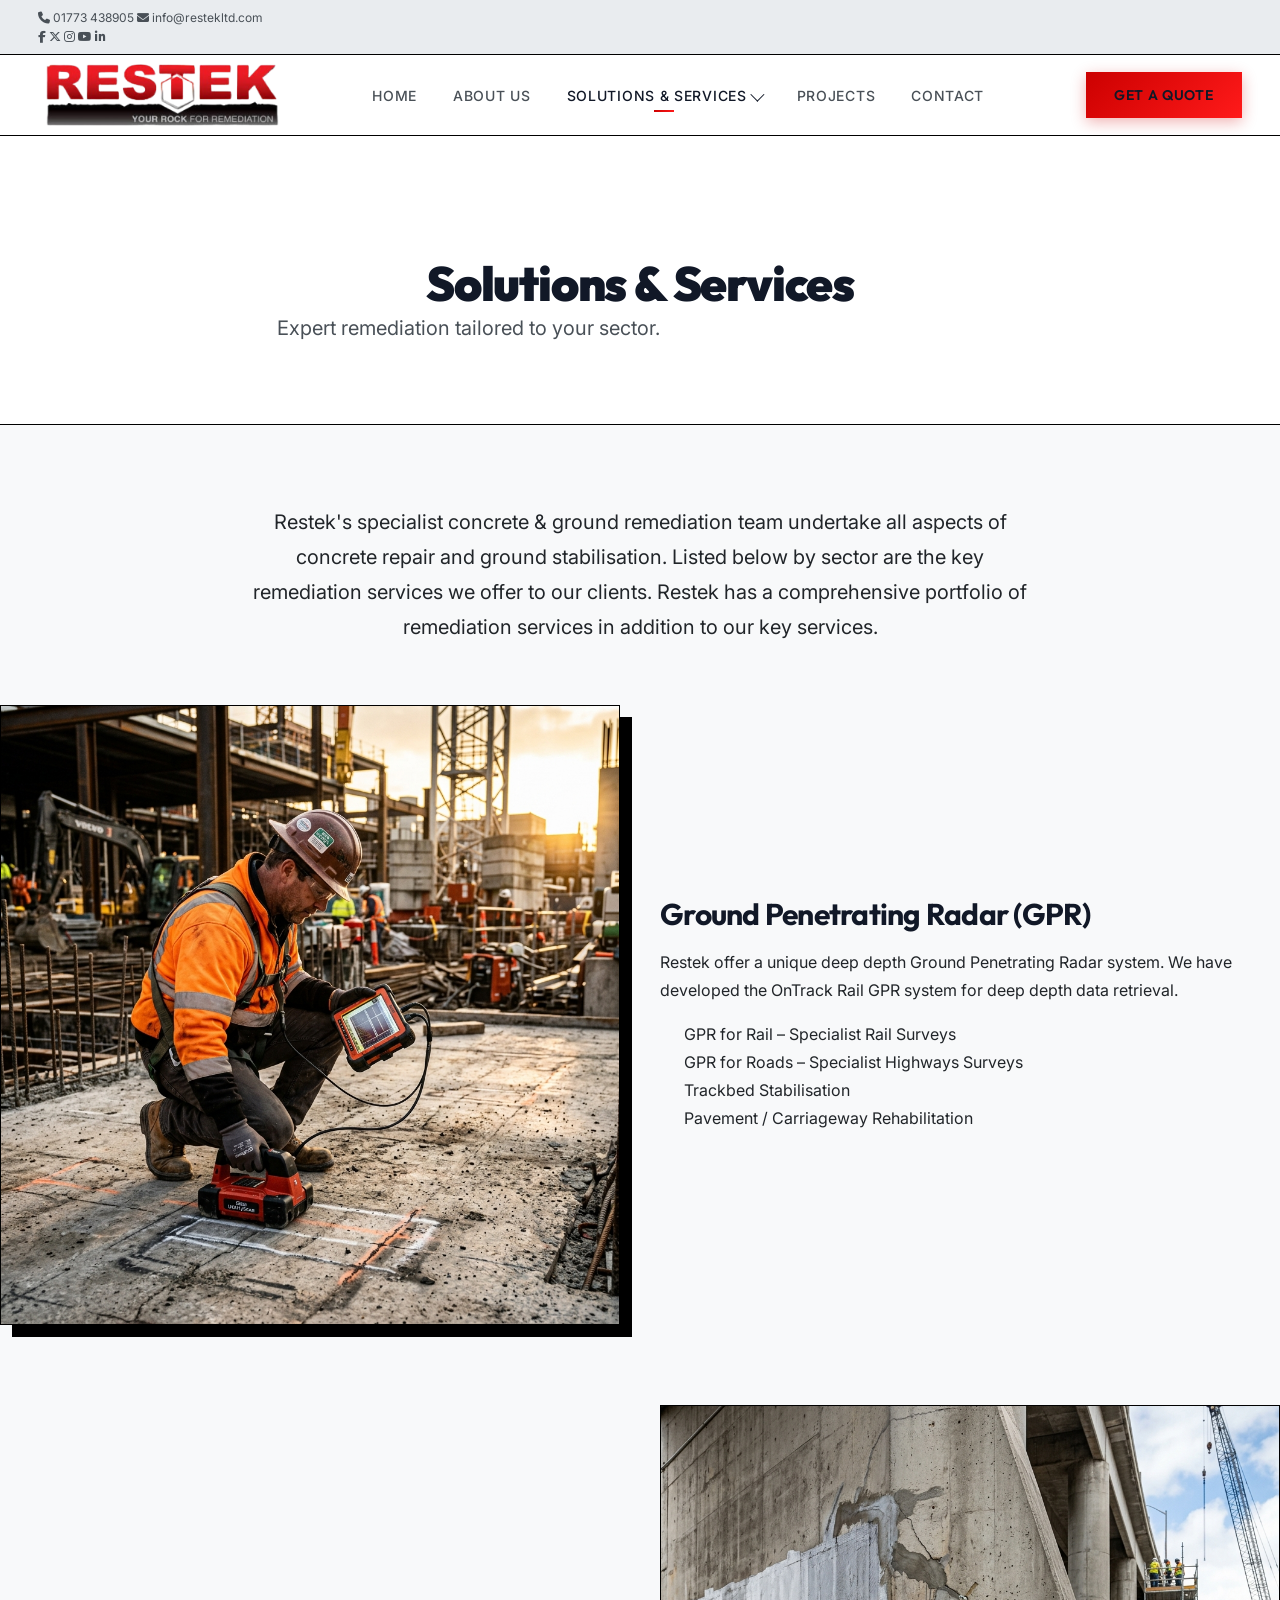
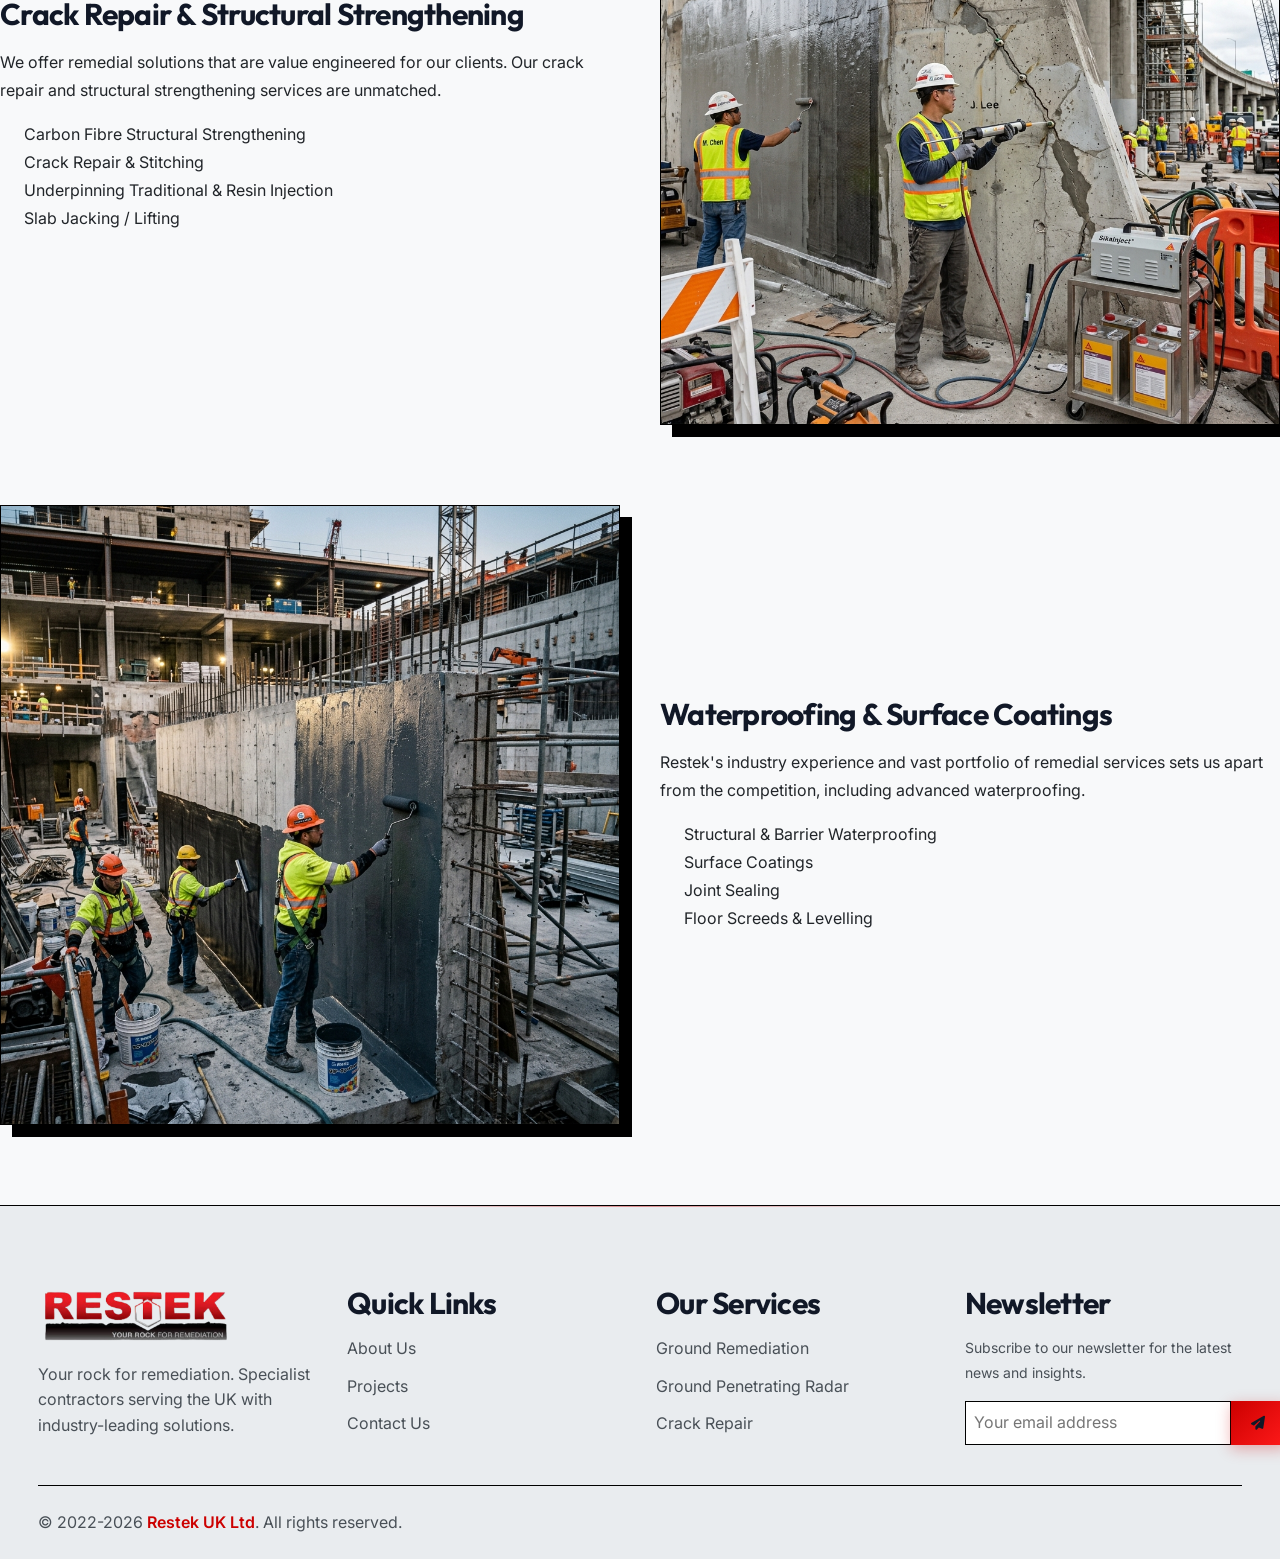
<file: services.html>
<!DOCTYPE html>
<html lang="en-GB">
<head>
    <meta charset="UTF-8">
    <meta name="viewport" content="width=device-width, initial-scale=1.0">
    <title>Restek UK Ltd - Your Rock for Remediation</title>
    <meta name="description" content="Restek UK Ltd - Specialist ground remediation, structural repair, waterproofing, and GPR services across infrastructure, commercial, and residential sectors. Your rock for remediation.">
    <link rel="preconnect" href="https://fonts.googleapis.com">
    <link rel="preconnect" href="https://fonts.gstatic.com" crossorigin>
    <link href="https://fonts.googleapis.com/css2?family=Inter:wght@300;400;500;600;700&family=Outfit:wght@400;500;600;700;800;900&display=swap" rel="stylesheet">
    <link rel="stylesheet" href="https://cdnjs.cloudflare.com/ajax/libs/font-awesome/6.4.0/css/all.min.css">
    <link rel="stylesheet" href="css/styles.css">
</head>
<body>
    <!-- Top Bar -->
    <div class="top-bar">
        <div class="container">
            <div class="top-bar-content">
                <div class="top-bar-left">
                    <a href="tel:+441773438905" class="top-bar-link" id="top-phone">
                        <i class="fas fa-phone"></i>
                        <span>01773 438905</span>
                    </a>
                    <a href="mailto:info@restekltd.com" class="top-bar-link" id="top-email">
                        <i class="fas fa-envelope"></i>
                        <span>info@restekltd.com</span>
                    </a>
                </div>
                <div class="top-bar-right">
                    <div class="social-links">
                        <a href="https://www.facebook.com/RestekLTD/" target="_blank" rel="noopener" aria-label="Facebook"><i class="fab fa-facebook-f"></i></a>
                        <a href="https://twitter.com/RestekUKLTD" target="_blank" rel="noopener" aria-label="Twitter"><i class="fab fa-x-twitter"></i></a>
                        <a href="https://www.instagram.com/restek_ukltd/" target="_blank" rel="noopener" aria-label="Instagram"><i class="fab fa-instagram"></i></a>
                        <a href="https://www.youtube.com/channel/UCi-WhqzECs9Lo9z_r0eNfmw" target="_blank" rel="noopener" aria-label="YouTube"><i class="fab fa-youtube"></i></a>
                        <a href="https://www.linkedin.com/company/restek-uk-limited/" target="_blank" rel="noopener" aria-label="LinkedIn"><i class="fab fa-linkedin-in"></i></a>
                    </div>
                </div>
            </div>
        </div>
    </div>

    <!-- Header -->
    <header class="header" id="main-header">
      <div class="container">
        <div class="header-content" style="display: contents;">
          <a href="index.html" class="header__logo" id="site-logo">
            <img src="images/logo.png" alt="Restek Logo">
          </a>
          <nav class="nav" id="main-nav">
            <ul class="nav__list">
              <li class="nav__item ">
                <a href="index.html" class="nav__link">Home</a>
              </li>
              <li class="nav__item ">
                <a href="about.html" class="nav__link">About Us</a>
              </li>
              <li class="nav__dropdown">
                <a href="services.html" class="nav__link active">
                    <span class="nav__dropdown-toggle">Solutions & Services <i class="chevron"></i></span>
                </a>
                <div class="nav__dropdown-menu">
                  <a href="services.html#ground-remediation"><i class="fas fa-road"></i> Ground Remediation</a>
                  <a href="services.html#gpr"><i class="fas fa-satellite-dish"></i> Ground Penetrating Radar</a>
                  <a href="services.html#surface-coatings"><i class="fas fa-paint-roller"></i> Surface Coatings</a>
                  <a href="services.html#crack-repair"><i class="fas fa-tools"></i> Crack Repair</a>
                  <a href="services.html#structural-strengthening"><i class="fas fa-building"></i> Structural Strengthening</a>
                  <a href="services.html#waterproofing"><i class="fas fa-water"></i> Waterproofing</a>
                  <a href="services.html#subsidence"><i class="fas fa-house-damage"></i> Subsidence</a>
                </div>
              </li>
              <li class="nav__item ">
                <a href="projects.html" class="nav__link">Projects</a>
              </li>
              <li class="nav__item ">
                <a href="contact.html" class="nav__link">Contact</a>
              </li>
            </ul>
          </nav>
          <a href="contact.html" class="btn btn-primary header__cta" id="header-cta">Get a Quote</a>
          <button class="hamburger" id="mobile-toggle" aria-label="Toggle Menu">
            <span class="hamburger__line"></span>
            <span class="hamburger__line"></span>
            <span class="hamburger__line"></span>
          </button>
        </div>
      </div>
    </header>

    <!-- Mobile Menu Overlay -->
    <div class="mobile-nav" id="mobile-menu">
      <ul class="mobile-nav__list">
        <li><a href="index.html" class="mobile-nav__link">Home</a></li>
        <li><a href="about.html" class="mobile-nav__link">About Us</a></li>
        <li><a href="services.html" class="mobile-nav__link">Solutions & Services</a></li>
        <li><a href="projects.html" class="mobile-nav__link">Projects</a></li>
        <li><a href="contact.html" class="mobile-nav__link">Contact</a></li>
      </ul>
      <a href="contact.html" class="btn btn-primary mobile-cta">Get a Quote</a>
    </div>

    <div style="padding: 120px 0 80px; background: var(--clr-glass-bg); text-align: center; border-bottom: 1px solid var(--clr-glass-border);">
        <h1 style="font-size: var(--fs-4xl); font-weight: var(--fw-black); color: var(--clr-text-heading);">Solutions & Services</h1>
        <p style="font-size: var(--fs-lg); color: var(--clr-text-muted);">Expert remediation tailored to your sector.</p>
    </div>
    <div class="container" style="padding: 80px 0;">
        <div style="text-align: center; max-width: 800px; margin: 0 auto 60px;">
            <p style="font-size: var(--fs-lg); line-height: var(--lh-relaxed); color: var(--clr-text-light);">Restek's specialist concrete & ground remediation team undertake all aspects of concrete repair and ground stabilisation. Listed below by sector are the key remediation services we offer to our clients. Restek has a comprehensive portfolio of remediation services in addition to our key services.</p>
        </div>
        
        <div style="display: grid; grid-template-columns: 1fr; gap: 80px;">
            
            <!-- Service 1 -->
            <div id="gpr" style="display: grid; grid-template-columns: 1fr 1fr; gap: var(--sp-10); align-items: center;">
                <div style="order: 2;">
                    <h3 style="font-size: var(--fs-2xl); font-weight: var(--fw-bold); color: var(--clr-text-heading); margin-bottom: var(--sp-4);">Ground Penetrating Radar (GPR)</h3>
                    <p style="color: var(--clr-text-light); line-height: var(--lh-relaxed); margin-bottom: var(--sp-4);">Restek offer a unique deep depth Ground Penetrating Radar system. We have developed the OnTrack Rail GPR system for deep depth data retrieval.</p>
                    <ul style="color: var(--clr-text-light); line-height: var(--lh-relaxed); margin-left: var(--sp-6);">
                        <li>GPR for Rail – Specialist Rail Surveys</li>
                        <li>GPR for Roads – Specialist Highways Surveys</li>
                        <li>Trackbed Stabilisation</li>
                        <li>Pavement / Carriageway Rehabilitation</li>
                    </ul>
                </div>
                <div style="order: 1;">
                    <img src="images/services-gpr.png" alt="GPR Services" style="width: 100%; height: auto; border: 1px solid var(--clr-border-subtle); border-radius: var(--radius-lg); box-shadow: var(--shadow-xl);">
                </div>
            </div>

            <!-- Service 2 -->
            <div id="crack-repair" style="display: grid; grid-template-columns: 1fr 1fr; gap: var(--sp-10); align-items: center;">
                <div>
                    <h3 style="font-size: var(--fs-2xl); font-weight: var(--fw-bold); color: var(--clr-text-heading); margin-bottom: var(--sp-4);">Crack Repair & Structural Strengthening</h3>
                    <p style="color: var(--clr-text-light); line-height: var(--lh-relaxed); margin-bottom: var(--sp-4);">We offer remedial solutions that are value engineered for our clients. Our crack repair and structural strengthening services are unmatched.</p>
                    <ul style="color: var(--clr-text-light); line-height: var(--lh-relaxed); margin-left: var(--sp-6);">
                        <li>Carbon Fibre Structural Strengthening</li>
                        <li>Crack Repair & Stitching</li>
                        <li>Underpinning Traditional & Resin Injection</li>
                        <li>Slab Jacking / Lifting</li>
                    </ul>
                </div>
                <div>
                    <img src="images/services-repair.png" alt="Crack Repair Services" style="width: 100%; height: auto; border: 1px solid var(--clr-border-subtle); border-radius: var(--radius-lg); box-shadow: var(--shadow-xl);">
                </div>
            </div>

            <!-- Service 3 -->
            <div id="waterproofing" style="display: grid; grid-template-columns: 1fr 1fr; gap: var(--sp-10); align-items: center;">
                <div style="order: 2;">
                    <h3 style="font-size: var(--fs-2xl); font-weight: var(--fw-bold); color: var(--clr-text-heading); margin-bottom: var(--sp-4);">Waterproofing & Surface Coatings</h3>
                    <p style="color: var(--clr-text-light); line-height: var(--lh-relaxed); margin-bottom: var(--sp-4);">Restek's industry experience and vast portfolio of remedial services sets us apart from the competition, including advanced waterproofing.</p>
                    <ul style="color: var(--clr-text-light); line-height: var(--lh-relaxed); margin-left: var(--sp-6);">
                        <li>Structural & Barrier Waterproofing</li>
                        <li>Surface Coatings</li>
                        <li>Joint Sealing</li>
                        <li>Floor Screeds & Levelling</li>
                    </ul>
                </div>
                <div style="order: 1;">
                    <img src="images/services-waterproofing.png" alt="Waterproofing Services" style="width: 100%; height: auto; border: 1px solid var(--clr-border-subtle); border-radius: var(--radius-lg); box-shadow: var(--shadow-xl);">
                </div>
            </div>

        </div>
    </div>

    <!-- Footer -->
    <footer class="footer">
      <div class="container">
        <div class="footer-grid" style="display: grid; grid-template-columns: repeat(auto-fit, minmax(250px, 1fr)); gap: var(--sp-8); padding-bottom: var(--sp-10); border-bottom: 1px solid var(--clr-border-subtle);">
          <div class="footer-col">
            <a href="index.html" class="footer__logo">
              <img src="images/logo.png" alt="Restek Logo" style="height: 60px; width: auto; object-fit: contain;">
            </a>
            <p class="footer__about" style="margin-top: var(--sp-4); color: var(--clr-text-muted);">Your rock for remediation. Specialist contractors serving the UK with industry-leading solutions.</p>
          </div>
          <div class="footer-col">
            <h4 class="footer-heading" style="color: var(--clr-text-heading); margin-bottom: var(--sp-4);">Quick Links</h4>
            <ul class="footer__links" style="list-style: none; padding: 0;">
              <li><a href="about.html" style="color: var(--clr-text-muted); text-decoration: none;">About Us</a></li>
              <li><a href="projects.html" style="color: var(--clr-text-muted); text-decoration: none;">Projects</a></li>
              <li><a href="contact.html" style="color: var(--clr-text-muted); text-decoration: none;">Contact Us</a></li>
            </ul>
          </div>
          <div class="footer-col">
            <h4 class="footer-heading" style="color: var(--clr-text-heading); margin-bottom: var(--sp-4);">Our Services</h4>
            <ul class="footer__links" style="list-style: none; padding: 0;">
              <li><a href="services.html#ground-remediation" style="color: var(--clr-text-muted); text-decoration: none;">Ground Remediation</a></li>
              <li><a href="services.html#gpr" style="color: var(--clr-text-muted); text-decoration: none;">Ground Penetrating Radar</a></li>
              <li><a href="services.html#crack-repair" style="color: var(--clr-text-muted); text-decoration: none;">Crack Repair</a></li>
            </ul>
          </div>
          <div class="footer-col">
            <h4 class="footer-heading" style="color: var(--clr-text-heading); margin-bottom: var(--sp-4);">Newsletter</h4>
            <p class="footer__newsletter-text" style="color: var(--clr-text-muted); margin-bottom: var(--sp-4);">Subscribe to our newsletter for the latest news and insights.</p>
            <form class="newsletter-form">
              <div class="newsletter-input-group" style="display: flex;">
                <input type="email" placeholder="Your email address" required style="padding: var(--sp-2); border: 1px solid var(--clr-border-subtle); background: var(--clr-glass-bg); color: var(--clr-text-light);">
                <button type="submit" class="btn btn-primary"><i class="fas fa-paper-plane"></i></button>
              </div>
            </form>
          </div>
        </div>
        <div class="footer__bottom" style="padding-top: var(--sp-6); text-align: center; color: var(--clr-text-muted);">
          <p>&copy; 2022-2026 <strong><a href="index.html" style="color: var(--clr-accent-orange);">Restek UK Ltd</a></strong>. All rights reserved.</p>
        </div>
      </div>
    </footer>
    <script src="js/main.js"></script>
</body>
</html>
</file>
<file: css/styles.css>
/* ============================================================
   RESTEK UK LTD — Premium Dark Industrial Theme
   A modern, glassmorphic, dark-themed stylesheet
   for a construction / remediation company.
   ============================================================ */

/* -------------------------------------------------------
   0. GOOGLE FONTS IMPORT
   ------------------------------------------------------- */
@import url("https://fonts.googleapis.com/css2?family=Inter:wght@300;400;500;600;700;800&family=Outfit:wght@400;500;600;700;800;900&display=swap");

/* -------------------------------------------------------
   1. CSS CUSTOM PROPERTIES (DESIGN TOKENS)
   ------------------------------------------------------- */
:root {
  /* ---- Colour Palette ---- */
  --clr-primary-dark: #f8f9fa;
  --clr-secondary-dark: #e9ecef;
  --clr-accent-orange: #cc0000;
  --clr-accent-amber: #ff1a1a;
  --clr-accent-orange-rgb: 204, 0, 0;
  --clr-accent-amber-rgb: 255, 26, 26;
  --clr-text-light: #212529;
  --clr-text-muted: #495057;
  --clr-text-heading: #111827;
  --clr-white: #ffffff;
  --clr-card-bg: #ffffff;
  --clr-card-bg-solid: #ffffff;
  --clr-border-subtle: #000000;
  --clr-border-hover: #cc0000;
  --clr-glass-bg: #ffffff;
  --clr-glass-border: #000000;
  --clr-overlay: rgba(255, 255, 255, 0.85);
  --clr-success: #22c55e;
  --clr-error: #ef4444;

  /* ---- Gradients ---- */
  --grad-orange: linear-gradient(
    135deg,
    var(--clr-accent-orange),
    var(--clr-accent-amber)
  );
  --grad-dark: linear-gradient(
    180deg,
    var(--clr-primary-dark),
    var(--clr-secondary-dark)
  );
  --grad-radial: radial-gradient(
    ellipse at 50% 0%,
    rgba(204, 0, 0, 0.08) 0%,
    transparent 70%
  );
  --grad-shimmer: linear-gradient(
    90deg,
    transparent 0%,
    rgba(255, 255, 255, 0.04) 50%,
    transparent 100%
  );

  /* ---- Typography ---- */
  --ff-body: "Inter", system-ui, -apple-system, sans-serif;
  --ff-heading: "Outfit", var(--ff-body);

  --fs-xs: 0.75rem; /* 12px */
  --fs-sm: 0.875rem; /* 14px */
  --fs-base: 1rem; /* 16px */
  --fs-md: 1.125rem; /* 18px */
  --fs-lg: 1.25rem; /* 20px */
  --fs-xl: 1.5rem; /* 24px */
  --fs-2xl: 1.875rem; /* 30px */
  --fs-3xl: 2.25rem; /* 36px */
  --fs-4xl: 3rem; /* 48px */
  --fs-5xl: 3.75rem; /* 60px */
  --fs-hero: clamp(2.5rem, 5vw + 1rem, 5rem);

  --fw-light: 300;
  --fw-regular: 400;
  --fw-medium: 500;
  --fw-semibold: 600;
  --fw-bold: 700;
  --fw-extrabold: 800;
  --fw-black: 900;

  --lh-tight: 1.15;
  --lh-snug: 1.3;
  --lh-normal: 1.6;
  --lh-relaxed: 1.75;

  --ls-tight: -0.025em;
  --ls-normal: 0;
  --ls-wide: 0.05em;
  --ls-wider: 0.1em;

  /* ---- Spacing Scale ---- */
  --sp-1: 0.25rem;
  --sp-2: 0.5rem;
  --sp-3: 0.75rem;
  --sp-4: 1rem;
  --sp-5: 1.25rem;
  --sp-6: 1.5rem;
  --sp-8: 2rem;
  --sp-10: 2.5rem;
  --sp-12: 3rem;
  --sp-16: 4rem;
  --sp-20: 5rem;
  --sp-24: 6rem;
  --sp-32: 8rem;

  /* ---- Layout ---- */
  --max-width: 1280px;
  --max-width-narrow: 960px;
  --gutter: clamp(1rem, 3vw, 2.5rem);

  /* ---- Borders & Radii ---- */
  --radius-sm: 0px;
  --radius-md: 0px;
  --radius-lg: 0px;
  --radius-xl: 0px;
  --radius-2xl: 0px;
  --radius-full: 0px;

  /* ---- Shadows ---- */
  --shadow-sm: 2px 2px 0px rgba(0, 0, 0, 1);
  --shadow-md: 4px 4px 0px rgba(0, 0, 0, 1);
  --shadow-lg: 8px 8px 0px rgba(0, 0, 0, 1);
  --shadow-xl: 12px 12px 0px rgba(0, 0, 0, 1);
  --shadow-glow: none;
  --shadow-glow-lg: none;
  --shadow-card-hover: 6px 6px 0px rgba(0, 0, 0, 1);

  /* ---- Transitions ---- */
  --ease-out: cubic-bezier(0.22, 1, 0.36, 1);
  --ease-in-out: cubic-bezier(0.65, 0, 0.35, 1);
  --ease-spring: cubic-bezier(0.34, 1.56, 0.64, 1);
  --tr-fast: 0.15s var(--ease-out);
  --tr-normal: 0.3s var(--ease-out);
  --tr-slow: 0.5s var(--ease-out);
  --tr-slower: 0.7s var(--ease-out);

  /* ---- Z-Index Scale ---- */
  --z-base: 1;
  --z-dropdown: 100;
  --z-sticky: 200;
  --z-overlay: 300;
  --z-modal: 400;
  --z-toast: 500;

  /* ---- Blur ---- */
  --blur-sm: 8px;
  --blur-md: 16px;
  --blur-lg: 24px;
  --blur-xl: 40px;
}

/* -------------------------------------------------------
   2. MODERN CSS RESET
   ------------------------------------------------------- */
*,
*::before,
*::after {
  box-sizing: border-box;
  margin: 0;
  padding: 0;
}

html {
  scroll-behavior: smooth;
  -webkit-text-size-adjust: 100%;
  text-size-adjust: 100%;
  -moz-osx-font-smoothing: grayscale;
  -webkit-font-smoothing: antialiased;
}

body {
  font-family: var(--ff-body);
  font-size: var(--fs-base);
  font-weight: var(--fw-regular);
  line-height: var(--lh-normal);
  color: var(--clr-text-light);
  background-color: var(--clr-primary-dark);
  overflow-x: hidden;
  min-height: 100vh;
}

img,
picture,
video,
canvas,
svg {
  display: block;
  max-width: 100%;
  height: auto;
}

input,
button,
textarea,
select {
  font: inherit;
  color: inherit;
}

a {
  color: inherit;
  text-decoration: none;
}

ul,
ol {
  list-style: none;
}

button {
  cursor: pointer;
  border: none;
  background: none;
}

table {
  border-collapse: collapse;
}

p,
h1,
h2,
h3,
h4,
h5,
h6 {
  overflow-wrap: break-word;
}

/* Remove default focus — we add custom focus later */
:focus {
  outline: none;
}

/* Accessible focus-visible */
:focus-visible {
  outline: 2px solid var(--clr-accent-orange);
  outline-offset: 3px;
  border-radius: var(--radius-sm);
}

/* Reduced-motion preference */
@media (prefers-reduced-motion: reduce) {
  *,
  *::before,
  *::after {
    animation-duration: 0.01ms !important;
    animation-iteration-count: 1 !important;
    transition-duration: 0.01ms !important;
    scroll-behavior: auto !important;
  }
}

/* Selection */
::selection {
  background: rgba(var(--clr-accent-orange-rgb), 0.3);
  color: var(--clr-text-heading);
}

/* Scrollbar */
::-webkit-scrollbar {
  width: 8px;
}

::-webkit-scrollbar-track {
  background: var(--clr-primary-dark);
}

::-webkit-scrollbar-thumb {
  background: rgba(var(--clr-accent-orange-rgb), 0.3);
  border-radius: var(--radius-full);
}

::-webkit-scrollbar-thumb:hover {
  background: rgba(var(--clr-accent-orange-rgb), 0.5);
}

/* Firefox scrollbar */
html {
  scrollbar-width: thin;
  scrollbar-color: rgba(var(--clr-accent-orange-rgb), 0.3)
    var(--clr-primary-dark);
}

/* -------------------------------------------------------
   3. TYPOGRAPHY
   ------------------------------------------------------- */
h1,
h2,
h3,
h4,
h5,
h6 {
  font-family: var(--ff-heading);
  color: var(--clr-text-heading);
  line-height: var(--lh-tight);
  letter-spacing: var(--ls-tight);
  font-weight: var(--fw-bold);
}

h1 {
  font-size: var(--fs-5xl);
  font-weight: var(--fw-extrabold);
}
h2 {
  font-size: var(--fs-4xl);
}
h3 {
  font-size: var(--fs-3xl);
}
h4 {
  font-size: var(--fs-2xl);
}
h5 {
  font-size: var(--fs-xl);
}
h6 {
  font-size: var(--fs-lg);
}

p {
  color: var(--clr-text-muted);
  line-height: var(--lh-normal);
  max-width: 72ch; /* optimal reading width */
}

p + p {
  margin-top: var(--sp-4);
}

strong,
b {
  font-weight: var(--fw-semibold);
  color: var(--clr-text-light);
}

small {
  font-size: var(--fs-sm);
}

/* Gradient text utility */
.text-gradient {
  background: var(--grad-orange);
  -webkit-background-clip: text;
  background-clip: text;
  -webkit-text-fill-color: transparent;
}

.text-accent {
  color: var(--clr-accent-orange);
}

.text-muted {
  color: var(--clr-text-muted);
}

/* Section header pattern */
.section-label {
  display: inline-flex;
  align-items: center;
  gap: var(--sp-3);
  font-family: var(--ff-heading);
  font-size: var(--fs-sm);
  font-weight: var(--fw-semibold);
  text-transform: uppercase;
  letter-spacing: var(--ls-wider);
  color: var(--clr-accent-orange);
  margin-bottom: var(--sp-4);
}

.section-label::before {
  content: "";
  display: inline-block;
  width: 32px;
  height: 2px;
  background: var(--grad-orange);
  border-radius: var(--radius-full);
}

.section-title {
  font-size: clamp(var(--fs-3xl), 4vw, var(--fs-4xl));
  font-weight: var(--fw-extrabold);
  margin-bottom: var(--sp-6);
  line-height: var(--lh-snug);
}

.section-subtitle {
  font-size: var(--fs-md);
  color: var(--clr-text-muted);
  max-width: 600px;
  line-height: var(--lh-relaxed);
}

.section-header {
  margin-bottom: var(--sp-16);
}

.section-header.center {
  text-align: center;
}

.section-header.center .section-subtitle {
  margin-inline: auto;
}

/* -------------------------------------------------------
   4. LAYOUT UTILITIES
   ------------------------------------------------------- */
.container {
  width: 100%;
  max-width: var(--max-width);
  margin-inline: auto;
  padding-inline: var(--gutter);
}

.container--narrow {
  max-width: var(--max-width-narrow);
}

section {
  padding-block: var(--sp-24);
  position: relative;
}

/* Radial glow behind sections */
section::before {
  content: "";
  position: absolute;
  top: 0;
  left: 50%;
  transform: translateX(-50%);
  width: 100%;
  height: 100%;
  background: var(--grad-radial);
  pointer-events: none;
  z-index: 0;
}

section > .container {
  position: relative;
  z-index: var(--z-base);
}

.grid {
  display: grid;
  gap: var(--sp-8);
}

.grid-2 {
  grid-template-columns: repeat(2, 1fr);
}
.grid-3 {
  grid-template-columns: repeat(3, 1fr);
}
.grid-4 {
  grid-template-columns: repeat(4, 1fr);
}

.flex {
  display: flex;
}

.flex-center {
  display: flex;
  align-items: center;
  justify-content: center;
}

.flex-between {
  display: flex;
  align-items: center;
  justify-content: space-between;
}

/* -------------------------------------------------------
   5. BUTTONS
   ------------------------------------------------------- */
.btn {
  border: 2px solid #000;
  display: inline-flex;
  align-items: center;
  justify-content: center;
  gap: var(--sp-2);
  padding: 0.85em 2em;
  font-family: var(--ff-heading);
  font-size: var(--fs-sm);
  font-weight: var(--fw-semibold);
  letter-spacing: var(--ls-wide);
  text-transform: uppercase;
  border-radius: var(--radius-md);
  transition:
    transform var(--tr-normal),
    box-shadow var(--tr-normal),
    background var(--tr-normal),
    color var(--tr-normal),
    border-color var(--tr-normal);
  position: relative;
  overflow: hidden;
  white-space: nowrap;
  cursor: pointer;
}

/* Shimmer sweep on hover */
.btn::after {
  content: "";
  position: absolute;
  inset: 0;
  background: linear-gradient(
    105deg,
    transparent 40%,
    rgba(255, 255, 255, 0.12) 45%,
    rgba(255, 255, 255, 0.12) 55%,
    transparent 60%
  );
  transform: translateX(-150%);
  transition: transform 0.6s var(--ease-out);
}

.btn:hover::after {
  transform: translateX(150%);
}

.btn:active {
  transform: scale(0.98) !important;
}

/* --- Primary (filled orange) --- */
.btn-primary {
  background: var(--grad-orange);
  color: var(--clr-text-heading);
  border: none;
  box-shadow: 0 4px 15px rgba(var(--clr-accent-orange-rgb), 0.3);
}

.btn-primary:hover {
  transform: scale(1.02) translateY(-1px);
  box-shadow: 0 8px 30px rgba(var(--clr-accent-orange-rgb), 0.45);
}

/* --- Secondary (outline) --- */
.btn-secondary {
  background: transparent;
  color: var(--clr-text-light);
  border: 1.5px solid rgba(255, 255, 255, 0.2);
}

.btn-secondary:hover {
  border-color: var(--clr-accent-orange);
  color: var(--clr-accent-orange);
  transform: scale(1.02) translateY(-1px);
  box-shadow: 0 4px 20px rgba(var(--clr-accent-orange-rgb), 0.15);
}

/* --- Ghost (text only) --- */
.btn-ghost {
  background: transparent;
  color: var(--clr-accent-orange);
  padding-inline: var(--sp-4);
}

.btn-ghost:hover {
  background: rgba(var(--clr-accent-orange-rgb), 0.08);
  transform: translateY(-1px);
}

/* --- Icon inside button --- */
.btn .btn-icon {
  display: inline-flex;
  transition: transform var(--tr-normal);
}

.btn:hover .btn-icon {
  transform: translateX(3px);
}

/* --- Large variant --- */
.btn-lg {
  padding: 1.1em 2.8em;
  font-size: var(--fs-base);
}

/* --- Small variant --- */
.btn-sm {
  padding: 0.6em 1.4em;
  font-size: var(--fs-xs);
}

/* -------------------------------------------------------
   6. TOP BAR
   ------------------------------------------------------- */
.top-bar {
  background: var(--clr-secondary-dark);
  border-bottom: 1px solid var(--clr-glass-border);
  padding-block: var(--sp-2);
  font-size: var(--fs-xs);
  color: var(--clr-text-muted);
  position: relative;
  z-index: var(--z-sticky);
}

.top-bar .container {
  display: flex;
  align-items: center;
  justify-content: space-between;
  flex-wrap: wrap;
  gap: var(--sp-3);
}

.top-bar__left,
.top-bar__right {
  display: flex;
  align-items: center;
  gap: var(--sp-6);
}

.top-bar__item {
  display: inline-flex;
  align-items: center;
  gap: var(--sp-2);
  transition: color var(--tr-fast);
}

.top-bar__item i,
.top-bar__item svg {
  color: var(--clr-accent-orange);
  font-size: var(--fs-sm);
  flex-shrink: 0;
}

.top-bar__item:hover {
  color: var(--clr-accent-orange);
}

.top-bar__social {
  display: flex;
  align-items: center;
  gap: var(--sp-3);
}

.top-bar__social a {
  display: inline-flex;
  align-items: center;
  justify-content: center;
  width: 28px;
  height: 28px;
  border-radius: var(--radius-full);
  background: rgba(255, 255, 255, 0.04);
  color: var(--clr-text-muted);
  font-size: var(--fs-xs);
  transition: all var(--tr-fast);
}

.top-bar__social a:hover {
  background: var(--clr-accent-orange);
  color: var(--clr-text-heading);
  transform: translateY(-1px);
}

/* -------------------------------------------------------
   7. HEADER / NAVIGATION
   ------------------------------------------------------- */
.header {
  position: sticky;
  top: 0;
  left: 0;
  width: 100%;
  z-index: var(--z-sticky);
  background: var(--clr-glass-bg);
  backdrop-filter: blur(var(--blur-md));
  -webkit-backdrop-filter: blur(var(--blur-md));
  border-bottom: 1px solid var(--clr-glass-border);
  transition:
    background var(--tr-normal),
    box-shadow var(--tr-normal),
    border-color var(--tr-normal);
}

/* Scrolled state — JS toggles this class */
.header.scrolled {
  background: rgba(10, 14, 23, 0.95);
  box-shadow: 0 4px 30px rgba(0, 0, 0, 0.4);
  border-bottom-color: var(--clr-border-subtle);
}

.header .container {
  display: flex;
  align-items: center;
  justify-content: space-between;
  height: 80px;
}

/* Logo */
.header__logo {
  display: flex;
  align-items: center;
  gap: var(--sp-3);
  flex-shrink: 0;
}

.header__logo img {
  height: 76px;
  width: auto;
}

.header__logo-text {
  font-family: var(--ff-heading);
  font-size: var(--fs-xl);
  font-weight: var(--fw-extrabold);
  color: var(--clr-text-heading);
  letter-spacing: var(--ls-tight);
}

.header__logo-text span {
  color: var(--clr-accent-orange);
}

/* Main nav */
.nav {
  display: flex;
  align-items: center;
  gap: var(--sp-1);
}

.nav__link {
  position: relative;
  padding: var(--sp-2) var(--sp-4);
  font-family: var(--ff-body);
  font-size: var(--fs-sm);
  font-weight: var(--fw-medium);
  color: var(--clr-text-muted);
  letter-spacing: var(--ls-wide);
  text-transform: uppercase;
  border-radius: var(--radius-md);
  transition:
    color var(--tr-fast),
    background var(--tr-fast);
}

.nav__link::after {
  content: "";
  position: absolute;
  bottom: 0;
  left: 50%;
  transform: translateX(-50%) scaleX(0);
  width: 20px;
  height: 2px;
  background: var(--grad-orange);
  border-radius: var(--radius-full);
  transition: transform var(--tr-normal);
}

.nav__link:hover,
.nav__link.active {
  color: var(--clr-text-heading);
}

.nav__link:hover::after,
.nav__link.active::after {
  transform: translateX(-50%) scaleX(1);
}

/* Dropdown */
.nav__dropdown {
  position: relative;
}

.nav__dropdown-toggle {
  display: inline-flex;
  align-items: center;
  gap: var(--sp-1);
}

.nav__dropdown-toggle .chevron {
  display: inline-block;
  width: 10px;
  height: 10px;
  border-right: 1.5px solid currentColor;
  border-bottom: 1.5px solid currentColor;
  transform: rotate(45deg) translateY(-2px);
  transition: transform var(--tr-fast);
}

.nav__dropdown:hover .chevron,
.nav__dropdown.open .chevron {
  transform: rotate(-135deg) translateY(-2px);
}

.nav__dropdown-menu {
  position: absolute;
  top: calc(100% + var(--sp-3));
  left: 50%;
  transform: translateX(-50%) translateY(8px);
  min-width: 240px;
  background: rgba(17, 24, 39, 0.95);
  backdrop-filter: blur(var(--blur-lg));
  -webkit-backdrop-filter: blur(var(--blur-lg));
  border: 1px solid var(--clr-border-subtle);
  border-radius: var(--radius-lg);
  padding: var(--sp-3);
  opacity: 0;
  visibility: hidden;
  pointer-events: none;
  transition:
    opacity var(--tr-normal),
    transform var(--tr-normal),
    visibility var(--tr-normal);
  box-shadow: var(--shadow-xl);
}

.nav__dropdown:hover .nav__dropdown-menu,
.nav__dropdown.open .nav__dropdown-menu {
  opacity: 1;
  visibility: visible;
  pointer-events: auto;
  transform: translateX(-50%) translateY(0);
}

.nav__dropdown-menu a {
  display: flex;
  align-items: center;
  gap: var(--sp-3);
  padding: var(--sp-3) var(--sp-4);
  font-size: var(--fs-sm);
  color: var(--clr-text-muted);
  border-radius: var(--radius-md);
  transition: all var(--tr-fast);
}

.nav__dropdown-menu a:hover {
  background: rgba(var(--clr-accent-orange-rgb), 0.08);
  color: var(--clr-accent-orange);
  padding-left: calc(var(--sp-4) + 4px);
}

.nav__dropdown-menu a i,
.nav__dropdown-menu a svg {
  width: 18px;
  color: var(--clr-accent-orange);
  opacity: 0.7;
}

/* CTA button in nav */
.header__cta {
  margin-left: var(--sp-4);
}

/* ---- Hamburger (mobile) ---- */
.hamburger {
  display: none;
  flex-direction: column;
  justify-content: center;
  align-items: center;
  width: 44px;
  height: 44px;
  gap: 5px;
  cursor: pointer;
  z-index: calc(var(--z-overlay) + 10);
  position: relative;
}

.hamburger__line {
  width: 24px;
  height: 2px;
  background: var(--clr-text-light);
  border-radius: var(--radius-full);
  transition: all var(--tr-normal);
  transform-origin: center;
}

/* Animated X state */
.hamburger.active .hamburger__line:nth-child(1) {
  transform: rotate(45deg) translate(5px, 5px);
}

.hamburger.active .hamburger__line:nth-child(2) {
  opacity: 0;
  transform: scaleX(0);
}

.hamburger.active .hamburger__line:nth-child(3) {
  transform: rotate(-45deg) translate(5px, -5px);
}

/* ---- Mobile Nav Overlay ---- */
.mobile-nav {
  position: fixed;
  inset: 0;
  z-index: var(--z-overlay);
  background: rgba(10, 14, 23, 0.97);
  backdrop-filter: blur(var(--blur-xl));
  -webkit-backdrop-filter: blur(var(--blur-xl));
  display: flex;
  flex-direction: column;
  align-items: center;
  justify-content: center;
  gap: var(--sp-6);
  opacity: 0;
  visibility: hidden;
  transform: scale(1.05);
  transition:
    opacity var(--tr-slow),
    visibility var(--tr-slow),
    transform var(--tr-slow);
}

.mobile-nav.open {
  opacity: 1;
  visibility: visible;
  transform: scale(1);
}

.mobile-nav__link {
  font-family: var(--ff-heading);
  font-size: var(--fs-2xl);
  font-weight: var(--fw-bold);
  color: var(--clr-text-muted);
  padding: var(--sp-3) var(--sp-8);
  transition:
    color var(--tr-fast),
    transform var(--tr-fast);
}

.mobile-nav__link:hover,
.mobile-nav__link.active {
  color: var(--clr-accent-orange);
  transform: translateX(8px);
}

.mobile-nav__link.active::before {
  content: "";
  display: inline-block;
  width: 8px;
  height: 8px;
  background: var(--clr-accent-orange);
  border-radius: var(--radius-full);
  margin-right: var(--sp-3);
  vertical-align: middle;
}

/* -------------------------------------------------------
   8. HERO SECTION
   ------------------------------------------------------- */
.hero {
  position: relative;
  min-height: 100vh;
  display: flex;
  align-items: center;
  overflow: hidden;
  padding-block: var(--sp-32);
}

/* Background */
.hero__bg {
  position: absolute;
  inset: 0;
  z-index: 0;
}

.hero__bg img,
.hero__bg video {
  width: 100%;
  height: 100%;
  object-fit: cover;
}

/* Dark overlay */
.hero__bg::after {
  content: "";
  position: absolute;
  inset: 0;
  background: linear-gradient(
    180deg,
    rgba(255, 255, 255, 0.7) 0%,
    rgba(255, 255, 255, 0.85) 40%,
    rgba(255, 255, 255, 1) 100%
  );
}

/* Decorative orange grid pattern */
.hero__pattern {
  position: absolute;
  inset: 0;
  z-index: 1;
  background-image:
    linear-gradient(
      rgba(var(--clr-accent-orange-rgb), 0.03) 1px,
      transparent 1px
    ),
    linear-gradient(
      90deg,
      rgba(var(--clr-accent-orange-rgb), 0.03) 1px,
      transparent 1px
    );
  background-size: 60px 60px;
  pointer-events: none;
}

.hero .container {
  position: relative;
  z-index: 2;
}

.hero__content {
  max-width: 780px;
}

.hero__label {
  display: inline-flex;
  align-items: center;
  gap: var(--sp-3);
  padding: var(--sp-2) var(--sp-5);
  background: rgba(var(--clr-accent-orange-rgb), 0.08);
  border: 1px solid rgba(var(--clr-accent-orange-rgb), 0.2);
  border-radius: var(--radius-full);
  font-size: var(--fs-xs);
  font-weight: var(--fw-semibold);
  text-transform: uppercase;
  letter-spacing: var(--ls-wider);
  color: var(--clr-accent-orange);
  margin-bottom: var(--sp-8);
  animation: fadeInUp 0.8s var(--ease-out) 0.2s both;
}

.hero__label .dot {
  width: 6px;
  height: 6px;
  background: var(--clr-accent-orange);
  border-radius: var(--radius-full);
  animation: pulse 2s ease-in-out infinite;
}

.hero__title {
  font-size: var(--fs-hero);
  font-weight: var(--fw-black);
  line-height: var(--lh-tight);
  letter-spacing: var(--ls-tight);
  margin-bottom: var(--sp-8);
  animation: fadeInUp 0.8s var(--ease-out) 0.4s both;
}

/* Animated gradient accent line */
.hero__title .accent-line {
  display: block;
  position: relative;
}

.hero__title .accent-line::after {
  content: "";
  position: absolute;
  bottom: -6px;
  left: 0;
  width: 120px;
  height: 4px;
  background: var(--grad-orange);
  border-radius: var(--radius-full);
  animation:
    shimmer 3s ease-in-out infinite,
    fadeInLeft 0.8s var(--ease-out) 1s both;
}

.hero__description {
  font-size: var(--fs-lg);
  color: var(--clr-text-muted);
  max-width: 560px;
  margin-bottom: var(--sp-10);
  line-height: var(--lh-relaxed);
  animation: fadeInUp 0.8s var(--ease-out) 0.6s both;
}

.hero__actions {
  display: flex;
  flex-wrap: wrap;
  gap: var(--sp-4);
  animation: fadeInUp 0.8s var(--ease-out) 0.8s both;
}

/* Floating decorative shapes */
.hero__shape {
  position: absolute;
  border-radius: var(--radius-full);
  pointer-events: none;
  z-index: 1;
}

.hero__shape--1 {
  width: 400px;
  height: 400px;
  top: 10%;
  right: -5%;
  background: radial-gradient(
    circle,
    rgba(var(--clr-accent-orange-rgb), 0.06) 0%,
    transparent 70%
  );
  animation: float 8s ease-in-out infinite;
}

.hero__shape--2 {
  width: 250px;
  height: 250px;
  bottom: 15%;
  right: 15%;
  background: radial-gradient(
    circle,
    rgba(var(--clr-accent-amber-rgb), 0.05) 0%,
    transparent 70%
  );
  animation: float 10s ease-in-out infinite 2s;
}

/* Scroll indicator */
.hero__scroll {
  position: absolute;
  bottom: var(--sp-10);
  left: 50%;
  transform: translateX(-50%);
  z-index: 2;
  display: flex;
  flex-direction: column;
  align-items: center;
  gap: var(--sp-3);
  color: var(--clr-text-muted);
  font-size: var(--fs-xs);
  letter-spacing: var(--ls-wider);
  text-transform: uppercase;
  animation: fadeInUp 0.8s var(--ease-out) 1.2s both;
}

.hero__scroll-line {
  width: 1px;
  height: 50px;
  background: linear-gradient(to bottom, var(--clr-accent-orange), transparent);
  animation: pulse 2.5s ease-in-out infinite;
}

/* -------------------------------------------------------
   9. STATS / COUNTER BAR
   ------------------------------------------------------- */
.stats-bar {
  position: relative;
  z-index: 3;
  margin-top: calc(-1 * var(--sp-16));
  padding-block: 0;
}

.stats-bar::before {
  display: none;
}

.stats-bar .container {
  background: var(--clr-card-bg);
  backdrop-filter: blur(var(--blur-lg));
  -webkit-backdrop-filter: blur(var(--blur-lg));
  border: 1px solid var(--clr-border-subtle);
  border-radius: var(--radius-xl);
  padding: var(--sp-10) var(--sp-12);
  display: grid;
  grid-template-columns: repeat(4, 1fr);
  gap: var(--sp-8);
  box-shadow: var(--shadow-xl);
}

.stat {
  text-align: center;
  position: relative;
}

/* Divider between stats */
.stat:not(:last-child)::after {
  content: "";
  position: absolute;
  right: 0;
  top: 50%;
  transform: translateY(-50%);
  width: 1px;
  height: 50px;
  background: linear-gradient(
    to bottom,
    transparent,
    rgba(var(--clr-accent-orange-rgb), 0.25),
    transparent
  );
}

.stat__number {
  font-family: var(--ff-heading);
  font-size: var(--fs-4xl);
  font-weight: var(--fw-extrabold);
  background: var(--grad-orange);
  -webkit-background-clip: text;
  background-clip: text;
  -webkit-text-fill-color: transparent;
  margin-bottom: var(--sp-2);
  line-height: 1;
}

.stat__label {
  font-size: var(--fs-sm);
  color: var(--clr-text-muted);
  text-transform: uppercase;
  letter-spacing: var(--ls-wide);
  font-weight: var(--fw-medium);
}

/* -------------------------------------------------------
   10. SERVICES SECTION
   ------------------------------------------------------- */
.services {
  background: var(--clr-primary-dark);
}

.services-grid {
  display: grid;
  grid-template-columns: repeat(3, 1fr);
  gap: var(--sp-8);
}

.service-card {
  position: relative;
  background: var(--clr-card-bg);
  backdrop-filter: blur(var(--blur-sm));
  -webkit-backdrop-filter: blur(var(--blur-sm));
  border: 1px solid var(--clr-glass-border);
  border-radius: var(--radius-xl);
  padding: var(--sp-10);
  transition:
    transform var(--tr-normal),
    box-shadow var(--tr-normal),
    border-color var(--tr-normal);
  overflow: hidden;
}

/* Orange left-border on hover */
.service-card::before {
  content: "";
  position: absolute;
  top: 0;
  left: 0;
  width: 3px;
  height: 100%;
  background: var(--grad-orange);
  transform: scaleY(0);
  transform-origin: bottom;
  transition: transform var(--tr-normal);
  border-radius: 0 var(--radius-sm) var(--radius-sm) 0;
}

/* Subtle radial glow */
.service-card::after {
  content: "";
  position: absolute;
  top: -50%;
  right: -50%;
  width: 200%;
  height: 200%;
  background: radial-gradient(
    circle at top right,
    rgba(var(--clr-accent-orange-rgb), 0) 0%,
    transparent 60%
  );
  transition: background var(--tr-slow);
  pointer-events: none;
}

.service-card:hover {
  transform: translateY(-8px);
  border-color: var(--clr-border-hover);
  box-shadow: var(--shadow-card-hover);
}

.service-card:hover::before {
  transform: scaleY(1);
}

.service-card:hover::after {
  background: radial-gradient(
    circle at top right,
    rgba(var(--clr-accent-orange-rgb), 0.06) 0%,
    transparent 60%
  );
}

.service-card__icon {
  display: flex;
  align-items: center;
  justify-content: center;
  width: 56px;
  height: 56px;
  border-radius: var(--radius-lg);
  background: rgba(var(--clr-accent-orange-rgb), 0.1);
  color: var(--clr-accent-orange);
  font-size: var(--fs-xl);
  margin-bottom: var(--sp-6);
  transition: all var(--tr-normal);
}

.service-card:hover .service-card__icon {
  background: var(--grad-orange);
  color: var(--clr-text-heading);
  transform: scale(1.08);
  box-shadow: var(--shadow-glow);
}

.service-card__title {
  font-size: var(--fs-lg);
  font-weight: var(--fw-bold);
  margin-bottom: var(--sp-3);
  transition: color var(--tr-fast);
}

.service-card:hover .service-card__title {
  color: var(--clr-accent-orange);
}

.service-card__desc {
  font-size: var(--fs-sm);
  color: var(--clr-text-muted);
  line-height: var(--lh-relaxed);
  margin-bottom: var(--sp-6);
}

.service-card__link {
  display: inline-flex;
  align-items: center;
  gap: var(--sp-2);
  font-size: var(--fs-sm);
  font-weight: var(--fw-semibold);
  color: var(--clr-accent-orange);
  transition: gap var(--tr-fast);
}

.service-card__link:hover {
  gap: var(--sp-3);
}

/* -------------------------------------------------------
   11. ABOUT SECTION
   ------------------------------------------------------- */
.about {
  background: var(--clr-secondary-dark);
  overflow: hidden;
}

.about__grid {
  display: grid;
  grid-template-columns: 1fr 1fr;
  gap: var(--sp-16);
  align-items: center;
}

/* Image side */
.about__image-wrapper {
  position: relative;
}

.about__image {
  border-radius: var(--radius-xl);
  overflow: hidden;
  box-shadow: var(--shadow-xl);
  position: relative;
  z-index: 1;
}

.about__image img {
  width: 100%;
  height: auto;
  display: block;
  transition: transform var(--tr-slower);
}

.about__image:hover img {
  transform: scale(1.03);
}

/* Floating accent shapes */
.about__accent {
  position: absolute;
  border-radius: var(--radius-xl);
  z-index: 0;
}

.about__accent--1 {
  width: 200px;
  height: 200px;
  top: -30px;
  left: -30px;
  border: 2px solid rgba(var(--clr-accent-orange-rgb), 0.15);
  animation: float 7s ease-in-out infinite;
}

.about__accent--2 {
  width: 80px;
  height: 80px;
  bottom: -20px;
  right: -20px;
  background: rgba(var(--clr-accent-orange-rgb), 0.1);
  animation: float 5s ease-in-out infinite 1s;
}

/* Experience badge */
.about__badge {
  position: absolute;
  bottom: var(--sp-8);
  right: calc(-1 * var(--sp-8));
  z-index: 2;
  background: var(--grad-orange);
  color: var(--clr-text-heading);
  padding: var(--sp-6);
  border-radius: var(--radius-xl);
  text-align: center;
  box-shadow: var(--shadow-glow);
  animation: float 6s ease-in-out infinite 0.5s;
}

.about__badge-number {
  font-family: var(--ff-heading);
  font-size: var(--fs-4xl);
  font-weight: var(--fw-extrabold);
  line-height: 1;
}

.about__badge-text {
  font-size: var(--fs-xs);
  font-weight: var(--fw-semibold);
  text-transform: uppercase;
  letter-spacing: var(--ls-wider);
  margin-top: var(--sp-1);
}

/* Content side */
.about__content .section-label {
  margin-bottom: var(--sp-4);
}

.about__content .section-title {
  margin-bottom: var(--sp-6);
}

.about__text {
  margin-bottom: var(--sp-8);
}

.about__features {
  display: grid;
  grid-template-columns: 1fr 1fr;
  gap: var(--sp-4);
  margin-bottom: var(--sp-10);
}

.about__feature {
  display: flex;
  align-items: center;
  gap: var(--sp-3);
  font-size: var(--fs-sm);
  font-weight: var(--fw-medium);
  color: var(--clr-text-light);
}

.about__feature-icon {
  display: flex;
  align-items: center;
  justify-content: center;
  width: 28px;
  height: 28px;
  border-radius: var(--radius-full);
  background: rgba(var(--clr-accent-orange-rgb), 0.12);
  color: var(--clr-accent-orange);
  font-size: var(--fs-xs);
  flex-shrink: 0;
}

/* -------------------------------------------------------
   12. SECTORS SECTION
   ------------------------------------------------------- */
.sectors {
  background: var(--clr-primary-dark);
}

.sectors__grid {
  display: grid;
  grid-template-columns: repeat(3, 1fr);
  gap: var(--sp-8);
}

.sector-card {
  position: relative;
  border-radius: var(--radius-xl);
  overflow: hidden;
  aspect-ratio: 3 / 4;
  cursor: pointer;
  group: true;
}

.sector-card__image {
  position: absolute;
  inset: 0;
}

.sector-card__image img {
  width: 100%;
  height: 100%;
  object-fit: cover;
  transition: transform var(--tr-slower);
}

.sector-card:hover .sector-card__image img {
  transform: scale(1.08);
}

.sector-card__overlay {
  position: absolute;
  inset: 0;
  background: linear-gradient(
    to top,
    rgba(10, 14, 23, 0.95) 0%,
    rgba(10, 14, 23, 0.3) 50%,
    rgba(10, 14, 23, 0.1) 100%
  );
  transition: background var(--tr-normal);
}

.sector-card:hover .sector-card__overlay {
  background: linear-gradient(
    to top,
    rgba(10, 14, 23, 0.98) 0%,
    rgba(10, 14, 23, 0.5) 50%,
    rgba(10, 14, 23, 0.2) 100%
  );
}

.sector-card__content {
  position: absolute;
  bottom: 0;
  left: 0;
  right: 0;
  padding: var(--sp-8);
  z-index: 1;
  transform: translateY(30px);
  transition: transform var(--tr-normal);
}

.sector-card:hover .sector-card__content {
  transform: translateY(0);
}

.sector-card__icon {
  display: flex;
  align-items: center;
  justify-content: center;
  width: 48px;
  height: 48px;
  border-radius: var(--radius-lg);
  background: rgba(var(--clr-accent-orange-rgb), 0.15);
  color: var(--clr-accent-orange);
  font-size: var(--fs-lg);
  margin-bottom: var(--sp-4);
  backdrop-filter: blur(var(--blur-sm));
  -webkit-backdrop-filter: blur(var(--blur-sm));
  border: 1px solid rgba(var(--clr-accent-orange-rgb), 0.2);
}

.sector-card__title {
  font-size: var(--fs-xl);
  font-weight: var(--fw-bold);
  margin-bottom: var(--sp-2);
}

.sector-card__desc {
  font-size: var(--fs-sm);
  color: var(--clr-text-muted);
  line-height: var(--lh-relaxed);
  opacity: 0;
  transform: translateY(10px);
  transition: all var(--tr-normal);
  max-height: 0;
  overflow: hidden;
}

.sector-card:hover .sector-card__desc {
  opacity: 1;
  transform: translateY(0);
  max-height: 120px;
  margin-bottom: var(--sp-4);
}

.sector-card__link {
  display: inline-flex;
  align-items: center;
  gap: var(--sp-2);
  font-size: var(--fs-sm);
  font-weight: var(--fw-semibold);
  color: var(--clr-accent-orange);
  opacity: 0;
  transform: translateY(10px);
  transition: all var(--tr-normal) 0.1s;
}

.sector-card:hover .sector-card__link {
  opacity: 1;
  transform: translateY(0);
}

/* -------------------------------------------------------
   13. TESTIMONIALS / NEWS CAROUSEL
   ------------------------------------------------------- */
.testimonials {
  background: var(--clr-secondary-dark);
  overflow: hidden;
}

.testimonials__carousel {
  display: flex;
  gap: var(--sp-8);
  overflow-x: auto;
  scroll-snap-type: x mandatory;
  -webkit-overflow-scrolling: touch;
  scrollbar-width: none;
  padding-bottom: var(--sp-4);
}

.testimonials__carousel::-webkit-scrollbar {
  display: none;
}

.testimonial-card {
  flex: 0 0 calc(33.333% - var(--sp-6));
  scroll-snap-align: start;
  background: var(--clr-card-bg);
  backdrop-filter: blur(var(--blur-sm));
  -webkit-backdrop-filter: blur(var(--blur-sm));
  border: 1px solid var(--clr-glass-border);
  border-radius: var(--radius-xl);
  padding: var(--sp-10);
  position: relative;
  transition: all var(--tr-normal);
}

.testimonial-card:hover {
  border-color: var(--clr-border-subtle);
  transform: translateY(-4px);
  box-shadow: var(--shadow-lg);
}

.testimonial-card__quote {
  font-size: var(--fs-4xl);
  color: var(--clr-accent-orange);
  opacity: 0.3;
  font-family: Georgia, serif;
  line-height: 1;
  margin-bottom: var(--sp-4);
}

.testimonial-card__text {
  font-size: var(--fs-base);
  color: var(--clr-text-muted);
  line-height: var(--lh-relaxed);
  margin-bottom: var(--sp-8);
  font-style: italic;
}

.testimonial-card__author {
  display: flex;
  align-items: center;
  gap: var(--sp-4);
}

.testimonial-card__avatar {
  width: 48px;
  height: 48px;
  border-radius: var(--radius-full);
  object-fit: cover;
  border: 2px solid var(--clr-border-subtle);
}

.testimonial-card__name {
  font-weight: var(--fw-semibold);
  font-size: var(--fs-sm);
  color: var(--clr-text-light);
}

.testimonial-card__role {
  font-size: var(--fs-xs);
  color: var(--clr-text-muted);
}

/* Stars */
.testimonial-card__stars {
  display: flex;
  gap: 2px;
  margin-bottom: var(--sp-4);
  color: var(--clr-accent-amber);
  font-size: var(--fs-sm);
}

/* Carousel Navigation */
.carousel-nav {
  display: flex;
  align-items: center;
  justify-content: center;
  gap: var(--sp-4);
  margin-top: var(--sp-10);
}

.carousel-nav__btn {
  display: flex;
  align-items: center;
  justify-content: center;
  width: 48px;
  height: 48px;
  border-radius: var(--radius-full);
  border: 1px solid rgba(255, 255, 255, 0.1);
  background: rgba(255, 255, 255, 0.03);
  color: var(--clr-text-muted);
  font-size: var(--fs-lg);
  transition: all var(--tr-fast);
}

.carousel-nav__btn:hover {
  border-color: var(--clr-accent-orange);
  color: var(--clr-accent-orange);
  background: rgba(var(--clr-accent-orange-rgb), 0.08);
}

.carousel-nav__dots {
  display: flex;
  gap: var(--sp-2);
}

.carousel-nav__dot {
  width: 8px;
  height: 8px;
  border-radius: var(--radius-full);
  background: rgba(255, 255, 255, 0.15);
  transition: all var(--tr-fast);
  cursor: pointer;
}

.carousel-nav__dot.active {
  width: 28px;
  background: var(--grad-orange);
}

/* ---- News cards variant ---- */
.news-card {
  flex: 0 0 calc(33.333% - var(--sp-6));
  scroll-snap-align: start;
  background: var(--clr-card-bg);
  border: 1px solid var(--clr-glass-border);
  border-radius: var(--radius-xl);
  overflow: hidden;
  transition: all var(--tr-normal);
}

.news-card:hover {
  transform: translateY(-8px);
  border-color: var(--clr-border-subtle);
  box-shadow: var(--shadow-card-hover);
}

.news-card__image {
  aspect-ratio: 16 / 10;
  overflow: hidden;
}

.news-card__image img {
  width: 100%;
  height: 100%;
  object-fit: cover;
  transition: transform var(--tr-slower);
}

.news-card:hover .news-card__image img {
  transform: scale(1.05);
}

.news-card__body {
  padding: var(--sp-8);
}

.news-card__meta {
  display: flex;
  align-items: center;
  gap: var(--sp-4);
  font-size: var(--fs-xs);
  color: var(--clr-text-muted);
  margin-bottom: var(--sp-4);
}

.news-card__category {
  color: var(--clr-accent-orange);
  font-weight: var(--fw-semibold);
  text-transform: uppercase;
  letter-spacing: var(--ls-wide);
}

.news-card__title {
  font-size: var(--fs-lg);
  font-weight: var(--fw-bold);
  margin-bottom: var(--sp-3);
  transition: color var(--tr-fast);
  line-height: var(--lh-snug);
}

.news-card:hover .news-card__title {
  color: var(--clr-accent-orange);
}

.news-card__excerpt {
  font-size: var(--fs-sm);
  color: var(--clr-text-muted);
  line-height: var(--lh-relaxed);
}

/* -------------------------------------------------------
   14. CONTACT SECTION
   ------------------------------------------------------- */
.contact {
  background: var(--clr-primary-dark);
}

.contact__grid {
  display: grid;
  grid-template-columns: 1fr 1.2fr;
  gap: var(--sp-16);
  align-items: start;
}

/* Contact info side */
.contact__info {
  display: flex;
  flex-direction: column;
  gap: var(--sp-8);
}

.contact__item {
  display: flex;
  align-items: flex-start;
  gap: var(--sp-5);
}

.contact__item-icon {
  display: flex;
  align-items: center;
  justify-content: center;
  width: 48px;
  height: 48px;
  border-radius: var(--radius-lg);
  background: rgba(var(--clr-accent-orange-rgb), 0.1);
  color: var(--clr-accent-orange);
  font-size: var(--fs-lg);
  flex-shrink: 0;
}

.contact__item-label {
  font-size: var(--fs-sm);
  color: var(--clr-text-muted);
  margin-bottom: var(--sp-1);
  text-transform: uppercase;
  letter-spacing: var(--ls-wide);
  font-weight: var(--fw-medium);
}

.contact__item-value {
  font-size: var(--fs-base);
  color: var(--clr-text-light);
  font-weight: var(--fw-medium);
}

.contact__item-value a {
  transition: color var(--tr-fast);
}

.contact__item-value a:hover {
  color: var(--clr-accent-orange);
}

/* Map embed */
.contact__map {
  border-radius: var(--radius-xl);
  overflow: hidden;
  border: 1px solid var(--clr-border-subtle);
  aspect-ratio: 16 / 9;
  margin-top: var(--sp-4);
}

.contact__map iframe {
  width: 100%;
  height: 100%;
  border: none;
  filter: brightness(0.7) saturate(0.6) contrast(1.1);
  transition: filter var(--tr-normal);
}

.contact__map:hover iframe {
  filter: brightness(0.85) saturate(0.8) contrast(1.05);
}

/* Contact form side */
.contact__form-wrapper {
  background: var(--clr-card-bg);
  backdrop-filter: blur(var(--blur-md));
  -webkit-backdrop-filter: blur(var(--blur-md));
  border: 1px solid var(--clr-glass-border);
  border-radius: var(--radius-xl);
  padding: var(--sp-10);
}

.contact__form-title {
  font-size: var(--fs-xl);
  font-weight: var(--fw-bold);
  margin-bottom: var(--sp-2);
}

.contact__form-subtitle {
  font-size: var(--fs-sm);
  color: var(--clr-text-muted);
  margin-bottom: var(--sp-8);
}

.form-group {
  margin-bottom: var(--sp-6);
}

.form-row {
  display: grid;
  grid-template-columns: 1fr 1fr;
  gap: var(--sp-6);
}

.form-label {
  display: block;
  font-size: var(--fs-sm);
  font-weight: var(--fw-medium);
  color: var(--clr-text-light);
  margin-bottom: var(--sp-2);
}

.form-input,
.form-select,
.form-textarea {
  width: 100%;
  padding: var(--sp-3) var(--sp-4);
  font-size: var(--fs-sm);
  background: rgba(255, 255, 255, 0.03);
  border: 1px solid rgba(255, 255, 255, 0.08);
  border-radius: var(--radius-md);
  color: var(--clr-text-light);
  transition:
    border-color var(--tr-fast),
    background var(--tr-fast),
    box-shadow var(--tr-fast);
}

.form-input::placeholder,
.form-textarea::placeholder {
  color: rgba(148, 163, 184, 0.5);
}

.form-input:focus,
.form-select:focus,
.form-textarea:focus {
  border-color: var(--clr-accent-orange);
  background: rgba(var(--clr-accent-orange-rgb), 0.04);
  box-shadow: 0 0 0 3px rgba(var(--clr-accent-orange-rgb), 0.1);
  outline: none;
}

.form-select {
  appearance: none;
  background-image: url("data:image/svg+xml,%3Csvg width='10' height='6' viewBox='0 0 10 6' fill='none' xmlns='http://www.w3.org/2000/svg'%3E%3Cpath d='M1 1l4 4 4-4' stroke='%2394a3b8' stroke-width='1.5' stroke-linecap='round' stroke-linejoin='round'/%3E%3C/svg%3E");
  background-repeat: no-repeat;
  background-position: right var(--sp-4) center;
  padding-right: var(--sp-10);
}

.form-textarea {
  min-height: 140px;
  resize: vertical;
}

.form-checkbox {
  display: flex;
  align-items: flex-start;
  gap: var(--sp-3);
  font-size: var(--fs-sm);
  color: var(--clr-text-muted);
  cursor: pointer;
}

.form-checkbox input[type="checkbox"] {
  width: 18px;
  height: 18px;
  flex-shrink: 0;
  margin-top: 2px;
  accent-color: var(--clr-accent-orange);
}

/* Validation states */
.form-input.error,
.form-textarea.error {
  border-color: var(--clr-error);
  box-shadow: 0 0 0 3px rgba(239, 68, 68, 0.1);
}

.form-input.success,
.form-textarea.success {
  border-color: var(--clr-success);
}

.form-error-msg {
  font-size: var(--fs-xs);
  color: var(--clr-error);
  margin-top: var(--sp-1);
}

/* -------------------------------------------------------
   15. FOOTER
   ------------------------------------------------------- */
.footer {
  background: var(--clr-secondary-dark);
  border-top: 1px solid var(--clr-glass-border);
  padding-top: var(--sp-20);
  position: relative;
  overflow: hidden;
}

/* Subtle top glow */
.footer::before {
  content: "";
  position: absolute;
  top: 0;
  left: 50%;
  transform: translateX(-50%);
  width: 600px;
  height: 1px;
  background: linear-gradient(
    90deg,
    transparent,
    rgba(var(--clr-accent-orange-rgb), 0.4),
    transparent
  );
}

.footer__grid {
  display: grid;
  grid-template-columns: 1.5fr 1fr 1fr 1.3fr;
  gap: var(--sp-12);
  padding-bottom: var(--sp-16);
  border-bottom: 1px solid rgba(255, 255, 255, 0.05);
}

/* Column 1 – Company info */
.footer__brand {
  display: flex;
  flex-direction: column;
  gap: var(--sp-6);
}

.footer__logo {
  display: flex;
  align-items: center;
  gap: var(--sp-3);
}

.footer__logo img {
  height: 36px;
}

.footer__logo-text {
  font-family: var(--ff-heading);
  font-size: var(--fs-lg);
  font-weight: var(--fw-extrabold);
  color: var(--clr-text-heading);
}

.footer__logo-text span {
  color: var(--clr-accent-orange);
}

.footer__desc {
  font-size: var(--fs-sm);
  color: var(--clr-text-muted);
  line-height: var(--lh-relaxed);
  max-width: 320px;
}

/* Social icons */
.footer__social {
  display: flex;
  gap: var(--sp-3);
}

.footer__social a {
  display: flex;
  align-items: center;
  justify-content: center;
  width: 40px;
  height: 40px;
  border-radius: var(--radius-md);
  background: rgba(255, 255, 255, 0.04);
  border: 1px solid rgba(255, 255, 255, 0.06);
  color: var(--clr-text-muted);
  font-size: var(--fs-base);
  transition: all var(--tr-fast);
}

.footer__social a:hover {
  background: var(--clr-accent-orange);
  border-color: var(--clr-accent-orange);
  color: var(--clr-text-heading);
  transform: translateY(-2px);
  box-shadow: var(--shadow-glow);
}

/* Column titles */
.footer__title {
  font-family: var(--ff-heading);
  font-size: var(--fs-base);
  font-weight: var(--fw-bold);
  color: var(--clr-text-light);
  margin-bottom: var(--sp-6);
  position: relative;
  padding-bottom: var(--sp-4);
}

.footer__title::after {
  content: "";
  position: absolute;
  bottom: 0;
  left: 0;
  width: 30px;
  height: 2px;
  background: var(--grad-orange);
  border-radius: var(--radius-full);
}

/* Links column */
.footer__links {
  display: flex;
  flex-direction: column;
  gap: var(--sp-3);
}

.footer__link {
  font-size: var(--fs-sm);
  color: var(--clr-text-muted);
  transition: all var(--tr-fast);
  display: inline-flex;
  align-items: center;
  gap: var(--sp-2);
}

.footer__link::before {
  content: "";
  display: inline-block;
  width: 0;
  height: 1px;
  background: var(--clr-accent-orange);
  transition: width var(--tr-fast);
}

.footer__link:hover {
  color: var(--clr-accent-orange);
  transform: translateX(4px);
}

.footer__link:hover::before {
  width: 12px;
}

/* Newsletter column */
.footer__newsletter-text {
  font-size: var(--fs-sm);
  color: var(--clr-text-muted);
  line-height: var(--lh-relaxed);
  margin-bottom: var(--sp-6);
}

.footer__newsletter-form {
  display: flex;
  gap: var(--sp-2);
}

.footer__newsletter-input {
  flex: 1;
  padding: var(--sp-3) var(--sp-4);
  background: rgba(255, 255, 255, 0.04);
  border: 1px solid rgba(255, 255, 255, 0.08);
  border-radius: var(--radius-md);
  color: var(--clr-text-light);
  font-size: var(--fs-sm);
  transition:
    border-color var(--tr-fast),
    box-shadow var(--tr-fast);
}

.footer__newsletter-input::placeholder {
  color: rgba(148, 163, 184, 0.4);
}

.footer__newsletter-input:focus {
  border-color: var(--clr-accent-orange);
  box-shadow: 0 0 0 3px rgba(var(--clr-accent-orange-rgb), 0.1);
  outline: none;
}

.footer__newsletter-btn {
  padding: var(--sp-3) var(--sp-5);
  background: var(--grad-orange);
  color: var(--clr-text-heading);
  border: none;
  border-radius: var(--radius-md);
  font-weight: var(--fw-semibold);
  font-size: var(--fs-sm);
  cursor: pointer;
  transition: all var(--tr-fast);
  white-space: nowrap;
}

.footer__newsletter-btn:hover {
  box-shadow: var(--shadow-glow);
  transform: translateY(-1px);
}

/* Bottom bar */
.footer__bottom {
  padding-block: var(--sp-6);
  display: flex;
  align-items: center;
  justify-content: space-between;
  flex-wrap: wrap;
  gap: var(--sp-4);
}

.footer__copy {
  font-size: var(--fs-xs);
  color: var(--clr-text-muted);
}

.footer__legal {
  display: flex;
  gap: var(--sp-6);
}

.footer__legal a {
  font-size: var(--fs-xs);
  color: var(--clr-text-muted);
  transition: color var(--tr-fast);
}

.footer__legal a:hover {
  color: var(--clr-accent-orange);
}

/* -------------------------------------------------------
   16. COOKIE BANNER
   ------------------------------------------------------- */
.cookie-banner {
  position: fixed;
  bottom: 0;
  left: 0;
  right: 0;
  z-index: var(--z-toast);
  background: rgba(17, 24, 39, 0.97);
  backdrop-filter: blur(var(--blur-lg));
  -webkit-backdrop-filter: blur(var(--blur-lg));
  border-top: 1px solid var(--clr-border-subtle);
  padding: var(--sp-6) 0;
  transform: translateY(100%);
  transition: transform var(--tr-slow);
}

.cookie-banner.visible {
  transform: translateY(0);
}

.cookie-banner .container {
  display: flex;
  align-items: center;
  justify-content: space-between;
  flex-wrap: wrap;
  gap: var(--sp-6);
}

.cookie-banner__text {
  flex: 1;
  font-size: var(--fs-sm);
  color: var(--clr-text-muted);
  line-height: var(--lh-relaxed);
  min-width: 280px;
}

.cookie-banner__text a {
  color: var(--clr-accent-orange);
  text-decoration: underline;
  text-underline-offset: 2px;
}

.cookie-banner__actions {
  display: flex;
  gap: var(--sp-3);
  flex-shrink: 0;
}

.cookie-banner__btn {
  padding: var(--sp-2) var(--sp-5);
  border-radius: var(--radius-md);
  font-size: var(--fs-sm);
  font-weight: var(--fw-semibold);
  cursor: pointer;
  transition: all var(--tr-fast);
}

.cookie-banner__btn--accept {
  background: var(--grad-orange);
  color: var(--clr-text-heading);
  border: none;
}

.cookie-banner__btn--accept:hover {
  box-shadow: var(--shadow-glow);
  transform: translateY(-1px);
}

.cookie-banner__btn--settings {
  background: transparent;
  color: var(--clr-text-muted);
  border: 1px solid rgba(255, 255, 255, 0.1);
}

.cookie-banner__btn--settings:hover {
  border-color: var(--clr-accent-orange);
  color: var(--clr-accent-orange);
}

/* -------------------------------------------------------
   17. KEYFRAME ANIMATIONS
   ------------------------------------------------------- */
@keyframes fadeInUp {
  from {
    opacity: 0;
    transform: translateY(30px);
  }
  to {
    opacity: 1;
    transform: translateY(0);
  }
}

@keyframes fadeInDown {
  from {
    opacity: 0;
    transform: translateY(-30px);
  }
  to {
    opacity: 1;
    transform: translateY(0);
  }
}

@keyframes fadeInLeft {
  from {
    opacity: 0;
    transform: translateX(-30px);
  }
  to {
    opacity: 1;
    transform: translateX(0);
  }
}

@keyframes fadeInRight {
  from {
    opacity: 0;
    transform: translateX(30px);
  }
  to {
    opacity: 1;
    transform: translateX(0);
  }
}

@keyframes fadeIn {
  from {
    opacity: 0;
  }
  to {
    opacity: 1;
  }
}

@keyframes pulse {
  0%,
  100% {
    opacity: 1;
  }
  50% {
    opacity: 0.4;
  }
}

@keyframes float {
  0%,
  100% {
    transform: translateY(0);
  }
  50% {
    transform: translateY(-20px);
  }
}

@keyframes shimmer {
  0% {
    background-position: -200% center;
  }
  100% {
    background-position: 200% center;
  }
}

@keyframes shimmerSweep {
  0% {
    transform: translateX(-150%);
  }
  100% {
    transform: translateX(150%);
  }
}

@keyframes scaleIn {
  from {
    opacity: 0;
    transform: scale(0.9);
  }
  to {
    opacity: 1;
    transform: scale(1);
  }
}

@keyframes slideInFromBottom {
  from {
    opacity: 0;
    transform: translateY(60px);
  }
  to {
    opacity: 1;
    transform: translateY(0);
  }
}

@keyframes rotateIn {
  from {
    opacity: 0;
    transform: rotate(-10deg) scale(0.9);
  }
  to {
    opacity: 1;
    transform: rotate(0) scale(1);
  }
}

@keyframes borderGlow {
  0%,
  100% {
    border-color: rgba(var(--clr-accent-orange-rgb), 0.15);
  }
  50% {
    border-color: rgba(var(--clr-accent-orange-rgb), 0.35);
  }
}

@keyframes countUp {
  from {
    opacity: 0;
    transform: translateY(20px);
  }
  to {
    opacity: 1;
    transform: translateY(0);
  }
}

/* -------------------------------------------------------
   18. SCROLL-REVEAL ANIMATION SYSTEM
   ------------------------------------------------------- */
.animate-on-scroll {
  opacity: 0;
  transition:
    opacity 0.8s var(--ease-out),
    transform 0.8s var(--ease-out);
}

.animate-on-scroll.fade-up {
  transform: translateY(40px);
}

.animate-on-scroll.fade-down {
  transform: translateY(-40px);
}

.animate-on-scroll.fade-left {
  transform: translateX(-40px);
}

.animate-on-scroll.fade-right {
  transform: translateX(40px);
}

.animate-on-scroll.scale-in {
  transform: scale(0.92);
}

.animate-on-scroll.visible {
  opacity: 1;
  transform: translateY(0) translateX(0) scale(1);
}

/* Staggered children */
.stagger-children .animate-on-scroll:nth-child(1) {
  transition-delay: 0.05s;
}
.stagger-children .animate-on-scroll:nth-child(2) {
  transition-delay: 0.1s;
}
.stagger-children .animate-on-scroll:nth-child(3) {
  transition-delay: 0.15s;
}
.stagger-children .animate-on-scroll:nth-child(4) {
  transition-delay: 0.2s;
}
.stagger-children .animate-on-scroll:nth-child(5) {
  transition-delay: 0.25s;
}
.stagger-children .animate-on-scroll:nth-child(6) {
  transition-delay: 0.3s;
}
.stagger-children .animate-on-scroll:nth-child(7) {
  transition-delay: 0.35s;
}
.stagger-children .animate-on-scroll:nth-child(8) {
  transition-delay: 0.4s;
}

/* -------------------------------------------------------
   19. PROJECTS GALLERY (bonus section)
   ------------------------------------------------------- */
.projects {
  background: var(--clr-secondary-dark);
}

.projects__grid {
  display: grid;
  grid-template-columns: repeat(3, 1fr);
  gap: var(--sp-6);
}

.project-card {
  position: relative;
  border-radius: var(--radius-xl);
  overflow: hidden;
  aspect-ratio: 4 / 3;
  cursor: pointer;
}

.project-card__image {
  position: absolute;
  inset: 0;
}

.project-card__image img {
  width: 100%;
  height: 100%;
  object-fit: cover;
  transition: transform var(--tr-slower);
}

.project-card:hover .project-card__image img {
  transform: scale(1.06);
}

.project-card__overlay {
  position: absolute;
  inset: 0;
  background: linear-gradient(to top, rgba(10, 14, 23, 0.9), transparent 60%);
  opacity: 0.7;
  transition: opacity var(--tr-normal);
}

.project-card:hover .project-card__overlay {
  opacity: 1;
}

.project-card__content {
  position: absolute;
  bottom: 0;
  left: 0;
  right: 0;
  padding: var(--sp-8);
  z-index: 1;
  transform: translateY(20px);
  transition: transform var(--tr-normal);
}

.project-card:hover .project-card__content {
  transform: translateY(0);
}

.project-card__category {
  font-size: var(--fs-xs);
  font-weight: var(--fw-semibold);
  text-transform: uppercase;
  letter-spacing: var(--ls-wider);
  color: var(--clr-accent-orange);
  margin-bottom: var(--sp-2);
}

.project-card__title {
  font-size: var(--fs-lg);
  font-weight: var(--fw-bold);
  margin-bottom: var(--sp-2);
}

.project-card__location {
  font-size: var(--fs-sm);
  color: var(--clr-text-muted);
  display: flex;
  align-items: center;
  gap: var(--sp-2);
}

/* Featured project (first card spans 2 cols) */
.project-card--featured {
  grid-column: span 2;
  grid-row: span 2;
  aspect-ratio: auto;
}

/* Project filter tabs */
.projects__filters {
  display: flex;
  flex-wrap: wrap;
  gap: var(--sp-3);
  margin-bottom: var(--sp-10);
  justify-content: center;
}

.projects__filter-btn {
  padding: var(--sp-2) var(--sp-5);
  font-size: var(--fs-sm);
  font-weight: var(--fw-medium);
  color: var(--clr-text-muted);
  border: 1px solid rgba(255, 255, 255, 0.08);
  border-radius: var(--radius-full);
  background: transparent;
  cursor: pointer;
  transition: all var(--tr-fast);
}

.projects__filter-btn:hover {
  border-color: var(--clr-accent-orange);
  color: var(--clr-accent-orange);
}

.projects__filter-btn.active {
  background: var(--grad-orange);
  color: var(--clr-text-heading);
  border-color: transparent;
}

/* -------------------------------------------------------
   20. CTA BANNER (Call to Action mid-page)
   ------------------------------------------------------- */
.cta-banner {
  position: relative;
  background: var(--clr-secondary-dark);
  overflow: hidden;
  padding-block: var(--sp-20);
}

.cta-banner__inner {
  position: relative;
  background: var(--grad-orange);
  border-radius: var(--radius-2xl);
  padding: var(--sp-16) var(--sp-12);
  text-align: center;
  overflow: hidden;
}

/* Pattern overlay */
.cta-banner__inner::before {
  content: "";
  position: absolute;
  inset: 0;
  background-image:
    radial-gradient(
      circle at 20% 50%,
      rgba(255, 255, 255, 0.08) 0%,
      transparent 50%
    ),
    radial-gradient(
      circle at 80% 50%,
      rgba(255, 255, 255, 0.06) 0%,
      transparent 50%
    );
  pointer-events: none;
}

.cta-banner__title {
  font-size: clamp(var(--fs-2xl), 3vw, var(--fs-4xl));
  font-weight: var(--fw-extrabold);
  color: var(--clr-text-heading);
  margin-bottom: var(--sp-4);
  position: relative;
}

.cta-banner__subtitle {
  font-size: var(--fs-md);
  color: rgba(255, 255, 255, 0.85);
  max-width: 540px;
  margin-inline: auto;
  margin-bottom: var(--sp-10);
  position: relative;
}

.cta-banner__actions {
  display: flex;
  justify-content: center;
  gap: var(--sp-4);
  position: relative;
}

.cta-banner .btn-secondary {
  border-color: rgba(255, 255, 255, 0.3);
  color: var(--clr-text-heading);
}

.cta-banner .btn-secondary:hover {
  background: var(--clr-white);
  color: var(--clr-accent-orange);
  border-color: var(--clr-text-heading);
}

.cta-banner .btn-primary {
  background: var(--clr-white);
  color: var(--clr-accent-orange);
  box-shadow: 0 4px 20px rgba(0, 0, 0, 0.2);
}

.cta-banner .btn-primary:hover {
  box-shadow: 0 8px 40px rgba(0, 0, 0, 0.3);
}

/* -------------------------------------------------------
   21. BACK-TO-TOP BUTTON
   ------------------------------------------------------- */
.back-to-top {
  position: fixed;
  bottom: var(--sp-8);
  right: var(--sp-8);
  z-index: var(--z-sticky);
  width: 48px;
  height: 48px;
  display: flex;
  align-items: center;
  justify-content: center;
  border-radius: var(--radius-full);
  background: var(--clr-card-bg);
  backdrop-filter: blur(var(--blur-md));
  -webkit-backdrop-filter: blur(var(--blur-md));
  border: 1px solid var(--clr-border-subtle);
  color: var(--clr-accent-orange);
  font-size: var(--fs-lg);
  cursor: pointer;
  opacity: 0;
  visibility: hidden;
  transform: translateY(20px);
  transition: all var(--tr-normal);
  box-shadow: var(--shadow-md);
}

.back-to-top.visible {
  opacity: 1;
  visibility: visible;
  transform: translateY(0);
}

.back-to-top:hover {
  background: var(--grad-orange);
  color: var(--clr-text-heading);
  border-color: transparent;
  transform: translateY(-3px);
  box-shadow: var(--shadow-glow);
}

/* -------------------------------------------------------
   22. PAGE LOADER (optional)
   ------------------------------------------------------- */
.page-loader {
  position: fixed;
  inset: 0;
  z-index: 9999;
  background: var(--clr-primary-dark);
  display: flex;
  align-items: center;
  justify-content: center;
  transition:
    opacity 0.5s ease,
    visibility 0.5s ease;
}

.page-loader.hidden {
  opacity: 0;
  visibility: hidden;
}

.page-loader__spinner {
  width: 48px;
  height: 48px;
  border: 3px solid rgba(var(--clr-accent-orange-rgb), 0.15);
  border-top-color: var(--clr-accent-orange);
  border-radius: var(--radius-full);
  animation: spin 0.8s linear infinite;
}

@keyframes spin {
  to {
    transform: rotate(360deg);
  }
}

/* -------------------------------------------------------
   23. RESPONSIVE — TABLET (768px – 1199px)
   ------------------------------------------------------- */
@media (max-width: 1199px) {
  :root {
    --fs-hero: clamp(2.2rem, 4vw + 1rem, 3.5rem);
  }

  .services-grid {
    grid-template-columns: repeat(2, 1fr);
  }

  .about__grid {
    gap: var(--sp-10);
  }

  .sectors__grid {
    grid-template-columns: repeat(2, 1fr);
  }

  .sectors__grid .sector-card:last-child {
    grid-column: span 2;
    aspect-ratio: 16 / 9;
  }

  .testimonial-card,
  .news-card {
    flex: 0 0 calc(50% - var(--sp-4));
  }

  .contact__grid {
    grid-template-columns: 1fr;
    gap: var(--sp-10);
  }

  .footer__grid {
    grid-template-columns: repeat(2, 1fr);
    gap: var(--sp-10);
  }

  .stats-bar .container {
    grid-template-columns: repeat(2, 1fr);
    gap: var(--sp-6);
  }

  .stat:nth-child(2)::after {
    display: none;
  }

  .projects__grid {
    grid-template-columns: repeat(2, 1fr);
  }

  .project-card--featured {
    grid-column: span 2;
    grid-row: span 1;
    aspect-ratio: 16 / 9;
  }
}

/* -------------------------------------------------------
   24. RESPONSIVE — MOBILE (<768px)
   ------------------------------------------------------- */
@media (max-width: 767px) {
  :root {
    --fs-hero: clamp(1.8rem, 6vw, 2.8rem);
    --sp-24: 4rem;
  }

  /* Top bar */
  .top-bar__right {
    display: none;
  }

  .top-bar__left {
    flex-wrap: wrap;
    gap: var(--sp-3);
  }

  /* Header */
  .header .container {
    height: 64px;
  }

  .nav,
  .header__cta {
    display: none;
  }

  .hamburger {
    display: flex;
  }

  /* Hero */
  .hero {
    min-height: 85vh;
    padding-block: var(--sp-24);
  }

  .hero__content {
    max-width: 100%;
  }

  .hero__description {
    font-size: var(--fs-base);
  }

  .hero__actions {
    flex-direction: column;
  }

  .hero__actions .btn {
  border: 2px solid #000;
    width: 100%;
    justify-content: center;
  }

  .hero__scroll {
    display: none;
  }

  .hero__shape {
    display: none;
  }

  /* Stats */
  .stats-bar {
    margin-top: calc(-1 * var(--sp-10));
  }

  .stats-bar .container {
    grid-template-columns: repeat(2, 1fr);
    padding: var(--sp-6) var(--sp-6);
    gap: var(--sp-6);
  }

  .stat__number {
    font-size: var(--fs-2xl);
  }

  .stat:not(:last-child)::after {
    display: none;
  }

  /* Services */
  .services-grid {
    grid-template-columns: 1fr;
  }

  .service-card {
    padding: var(--sp-8);
  }

  /* About */
  .about__grid {
    grid-template-columns: 1fr;
    gap: var(--sp-10);
  }

  .about__badge {
    right: var(--sp-4);
    bottom: var(--sp-4);
    padding: var(--sp-4);
  }

  .about__badge-number {
    font-size: var(--fs-2xl);
  }

  .about__features {
    grid-template-columns: 1fr;
  }

  /* Sectors */
  .sectors__grid {
    grid-template-columns: 1fr;
  }

  .sectors__grid .sector-card:last-child {
    grid-column: span 1;
  }

  .sector-card {
    aspect-ratio: 16 / 10;
  }

  /* Testimonials */
  .testimonial-card,
  .news-card {
    flex: 0 0 85%;
  }

  /* Contact */
  .form-row {
    grid-template-columns: 1fr;
  }

  /* Footer */
  .footer__grid {
    grid-template-columns: 1fr;
    gap: var(--sp-10);
  }

  .footer__bottom {
    flex-direction: column;
    text-align: center;
    gap: var(--sp-4);
  }

  .footer__legal {
    justify-content: center;
  }

  /* CTA banner */
  .cta-banner__inner {
    padding: var(--sp-10) var(--sp-6);
  }

  .cta-banner__actions {
    flex-direction: column;
    align-items: center;
  }

  .cta-banner__actions .btn {
  border: 2px solid #000;
    width: 100%;
  }

  /* Projects */
  .projects__grid {
    grid-template-columns: 1fr;
  }

  .project-card--featured {
    grid-column: span 1;
    grid-row: span 1;
  }

  /* Cookie banner */
  .cookie-banner .container {
    flex-direction: column;
    text-align: center;
  }

  .cookie-banner__actions {
    width: 100%;
    justify-content: center;
  }

  /* Back to top */
  .back-to-top {
    bottom: var(--sp-4);
    right: var(--sp-4);
    width: 42px;
    height: 42px;
  }

  /* General grids */
  .grid-2,
  .grid-3,
  .grid-4 {
    grid-template-columns: 1fr;
  }
}

/* -------------------------------------------------------
   25. RESPONSIVE — SMALL MOBILE (<480px)
   ------------------------------------------------------- */
@media (max-width: 479px) {
  :root {
    --fs-hero: clamp(1.5rem, 7vw, 2.2rem);
  }

  h2 {
    font-size: var(--fs-2xl);
  }
  h3 {
    font-size: var(--fs-xl);
  }

  .section-title {
    font-size: var(--fs-2xl);
  }

  .stats-bar .container {
    grid-template-columns: 1fr 1fr;
    padding: var(--sp-5);
  }

  .stat__number {
    font-size: var(--fs-xl);
  }

  .stat__label {
    font-size: var(--fs-xs);
  }

  .mobile-nav__link {
    font-size: var(--fs-xl);
  }

  .testimonial-card,
  .news-card {
    flex: 0 0 92%;
  }

  .footer__newsletter-form {
    flex-direction: column;
  }
}

/* -------------------------------------------------------
   26. UTILITY CLASSES
   ------------------------------------------------------- */
.sr-only {
  position: absolute;
  width: 1px;
  height: 1px;
  padding: 0;
  margin: -1px;
  overflow: hidden;
  clip: rect(0, 0, 0, 0);
  white-space: nowrap;
  border: 0;
}

.relative {
  position: relative;
}
.overflow-hidden {
  overflow: hidden;
}
.text-center {
  text-align: center;
}
.text-left {
  text-align: left;
}
.text-right {
  text-align: right;
}
.mx-auto {
  margin-inline: auto;
}

.mt-0 {
  margin-top: 0;
}
.mt-4 {
  margin-top: var(--sp-4);
}
.mt-8 {
  margin-top: var(--sp-8);
}
.mt-12 {
  margin-top: var(--sp-12);
}
.mt-16 {
  margin-top: var(--sp-16);
}
.mb-0 {
  margin-bottom: 0;
}
.mb-4 {
  margin-bottom: var(--sp-4);
}
.mb-8 {
  margin-bottom: var(--sp-8);
}
.mb-12 {
  margin-bottom: var(--sp-12);
}
.mb-16 {
  margin-bottom: var(--sp-16);
}

.pt-0 {
  padding-top: 0;
}
.pb-0 {
  padding-bottom: 0;
}

.gap-4 {
  gap: var(--sp-4);
}
.gap-8 {
  gap: var(--sp-8);
}
.gap-12 {
  gap: var(--sp-12);
}

.w-full {
  width: 100%;
}

.rounded {
  border-radius: var(--radius-md);
}
.rounded-lg {
  border-radius: var(--radius-lg);
}
.rounded-xl {
  border-radius: var(--radius-xl);
}

/* -------------------------------------------------------
   27. GLASSMORPHISM CARD (generic utility)
   ------------------------------------------------------- */
.glass-card {
  background: var(--clr-card-bg);
  backdrop-filter: blur(var(--blur-md));
  -webkit-backdrop-filter: blur(var(--blur-md));
  border: 1px solid var(--clr-glass-border);
  border-radius: var(--radius-xl);
  padding: var(--sp-8);
  transition:
    transform var(--tr-normal),
    box-shadow var(--tr-normal),
    border-color var(--tr-normal);
}

.glass-card:hover {
  border-color: var(--clr-border-subtle);
  transform: translateY(-4px);
  box-shadow: var(--shadow-lg);
}

/* Orange glow variant */
.glass-card--glow:hover {
  border-color: var(--clr-border-hover);
  box-shadow: var(--shadow-card-hover);
}

/* -------------------------------------------------------
   28. DIVIDER / SEPARATOR
   ------------------------------------------------------- */
.divider {
  width: 100%;
  height: 1px;
  background: linear-gradient(
    90deg,
    transparent,
    rgba(255, 255, 255, 0.06),
    transparent
  );
  margin-block: var(--sp-12);
}

.divider--orange {
  background: linear-gradient(
    90deg,
    transparent,
    rgba(var(--clr-accent-orange-rgb), 0.25),
    transparent
  );
}

/* -------------------------------------------------------
   29. BADGES / TAGS
   ------------------------------------------------------- */
.badge {
  display: inline-flex;
  align-items: center;
  gap: var(--sp-1);
  padding: var(--sp-1) var(--sp-3);
  font-size: var(--fs-xs);
  font-weight: var(--fw-semibold);
  border-radius: var(--radius-full);
  text-transform: uppercase;
  letter-spacing: var(--ls-wide);
}

.badge--orange {
  background: rgba(var(--clr-accent-orange-rgb), 0.12);
  color: var(--clr-accent-orange);
  border: 1px solid rgba(var(--clr-accent-orange-rgb), 0.2);
}

.badge--success {
  background: rgba(34, 197, 94, 0.12);
  color: var(--clr-success);
  border: 1px solid rgba(34, 197, 94, 0.2);
}

/* -------------------------------------------------------
   30. PRINT STYLES
   ------------------------------------------------------- */
@media print {
  *,
  *::before,
  *::after {
    background: transparent !important;
    color: #000 !important;
    box-shadow: none !important;
    text-shadow: none !important;
  }

  .header,
  .top-bar,
  .cookie-banner,
  .back-to-top,
  .mobile-nav,
  .page-loader {
    display: none !important;
  }

  body {
    font-size: 12pt;
    line-height: 1.5;
  }

  a {
    text-decoration: underline;
  }

  img {
    max-width: 100% !important;
    page-break-inside: avoid;
  }

  h2,
  h3 {
    page-break-after: avoid;
  }
}

/* ============================================================
   END OF STYLESHEET — RESTEK UK LTD
   ============================================================ */


/* --- Fixes injected automatically --- */
.nav__list {
  display: flex;
  align-items: center;
  gap: var(--sp-1);
  margin: 0;
  padding: 0;
}

.mega-list {
  display: flex;
  flex-direction: column;
  gap: var(--sp-2);
  margin: 0;
  padding: 0;
}

.mega-heading {
  font-family: var(--ff-heading);
  font-size: var(--fs-base);
  color: var(--clr-text-heading);
  margin-bottom: var(--sp-4);
  display: flex;
  align-items: center;
  gap: var(--sp-2);
}

.mega-heading i {
  color: var(--clr-accent-orange);
}

/* Automatic Layout Fixes */
.news-grid, .projects-grid, .services-grid {
  display: grid;
  grid-template-columns: repeat(auto-fit, minmax(300px, 1fr));
  gap: var(--sp-6);
}

.news-card__link {
    color: var(--clr-accent-orange);
    font-weight: var(--fw-bold);
}
</file>
